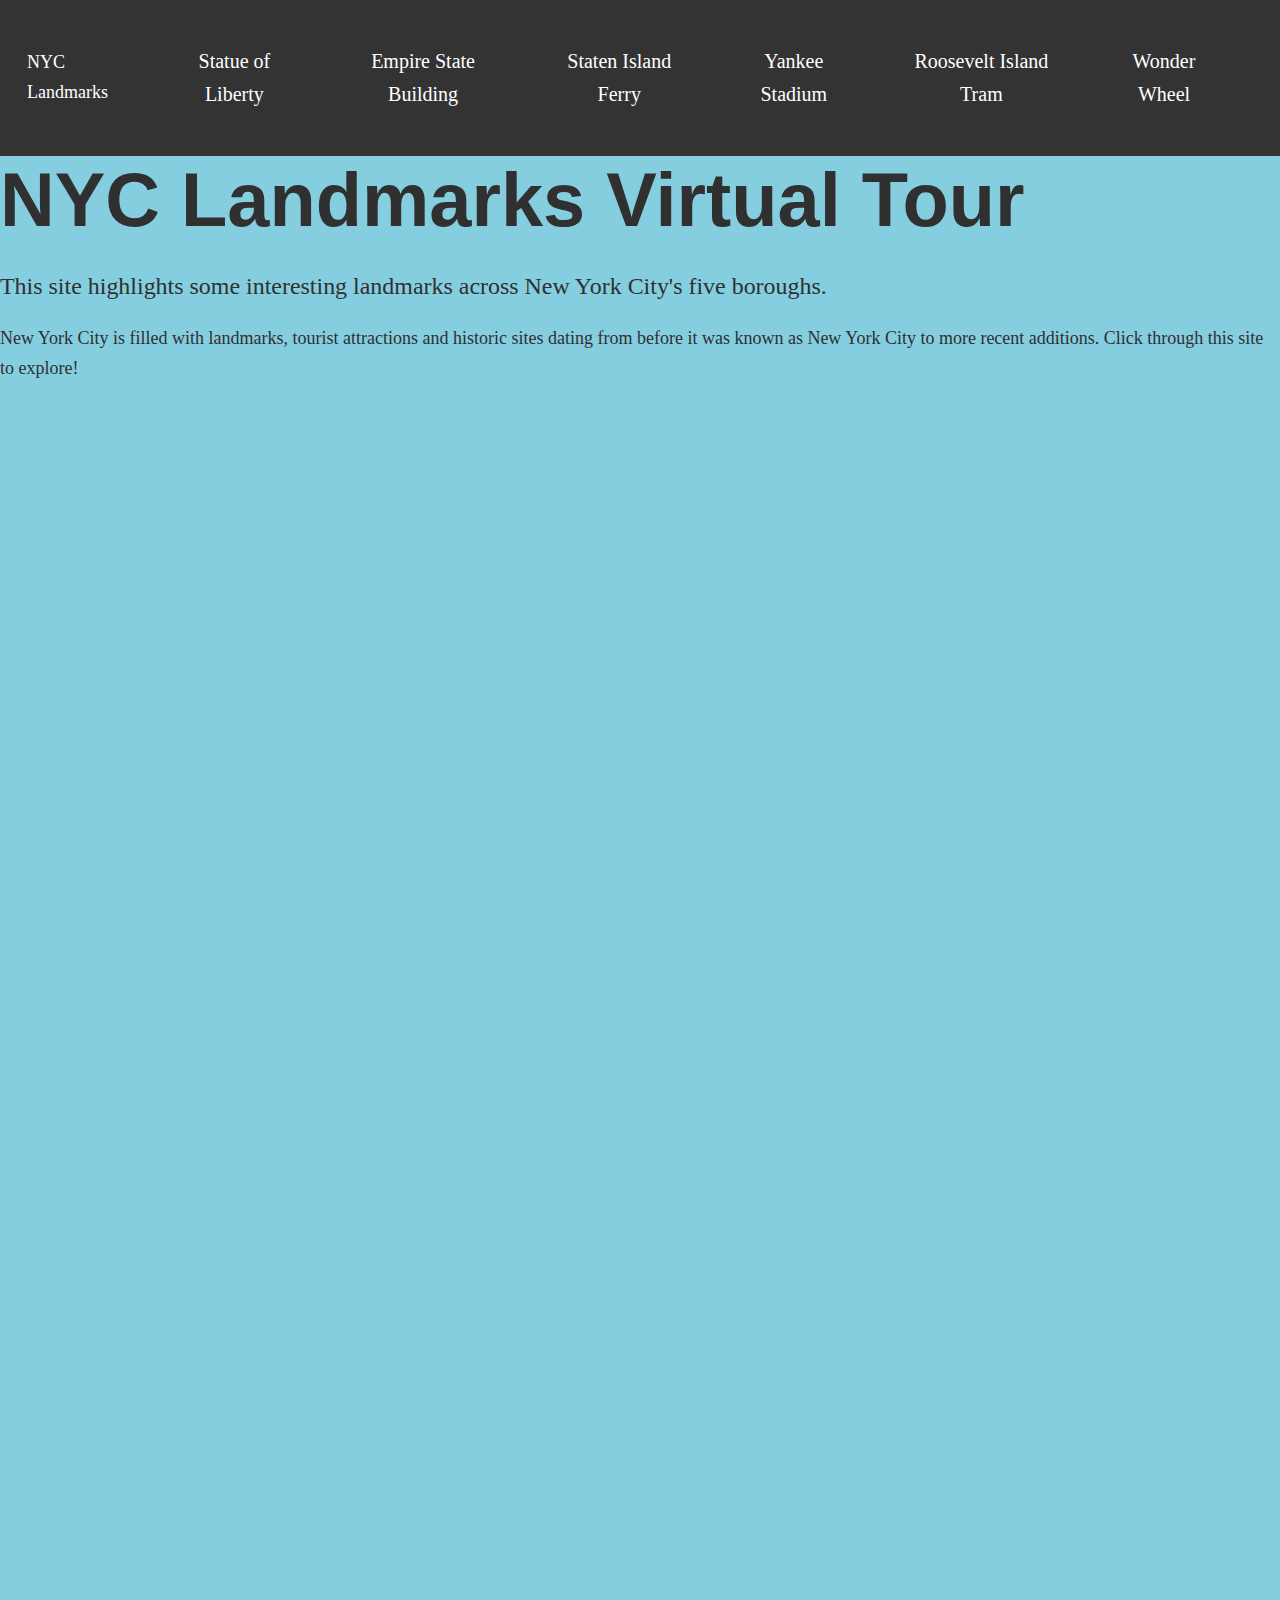
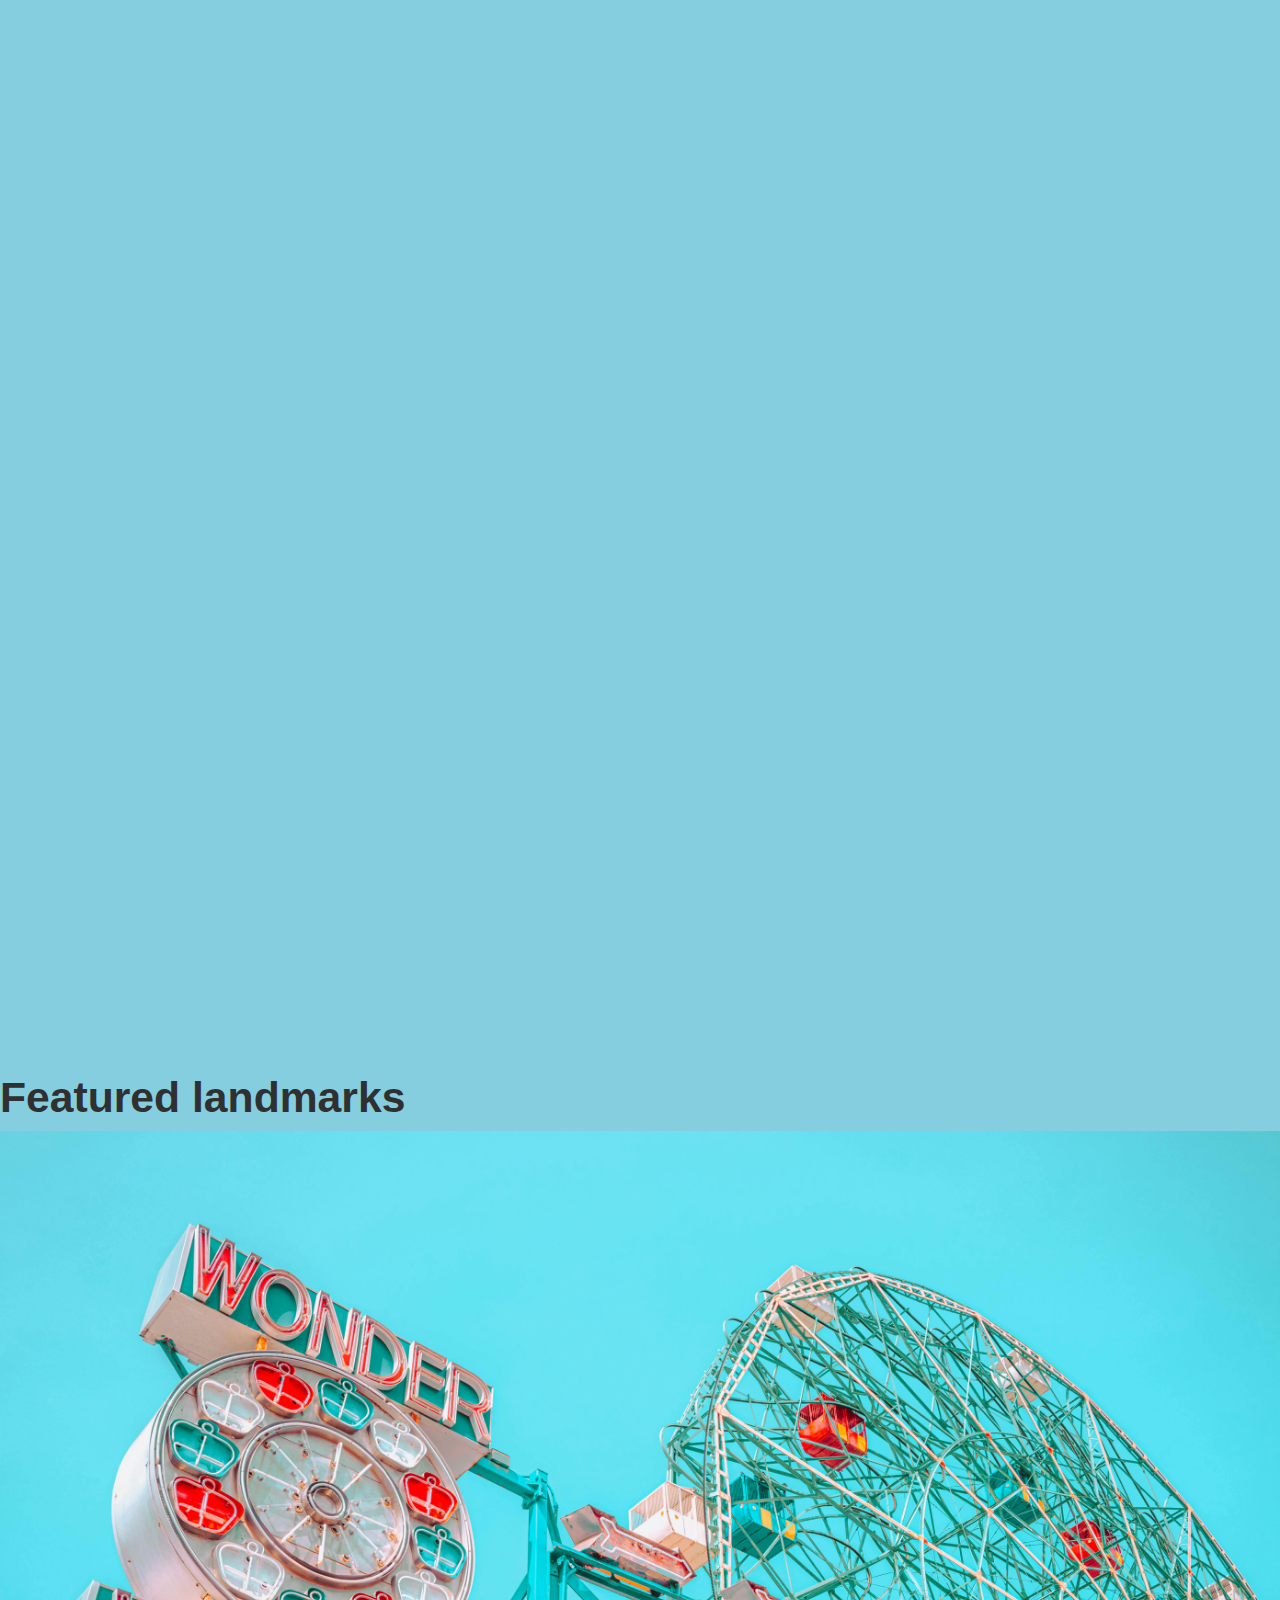
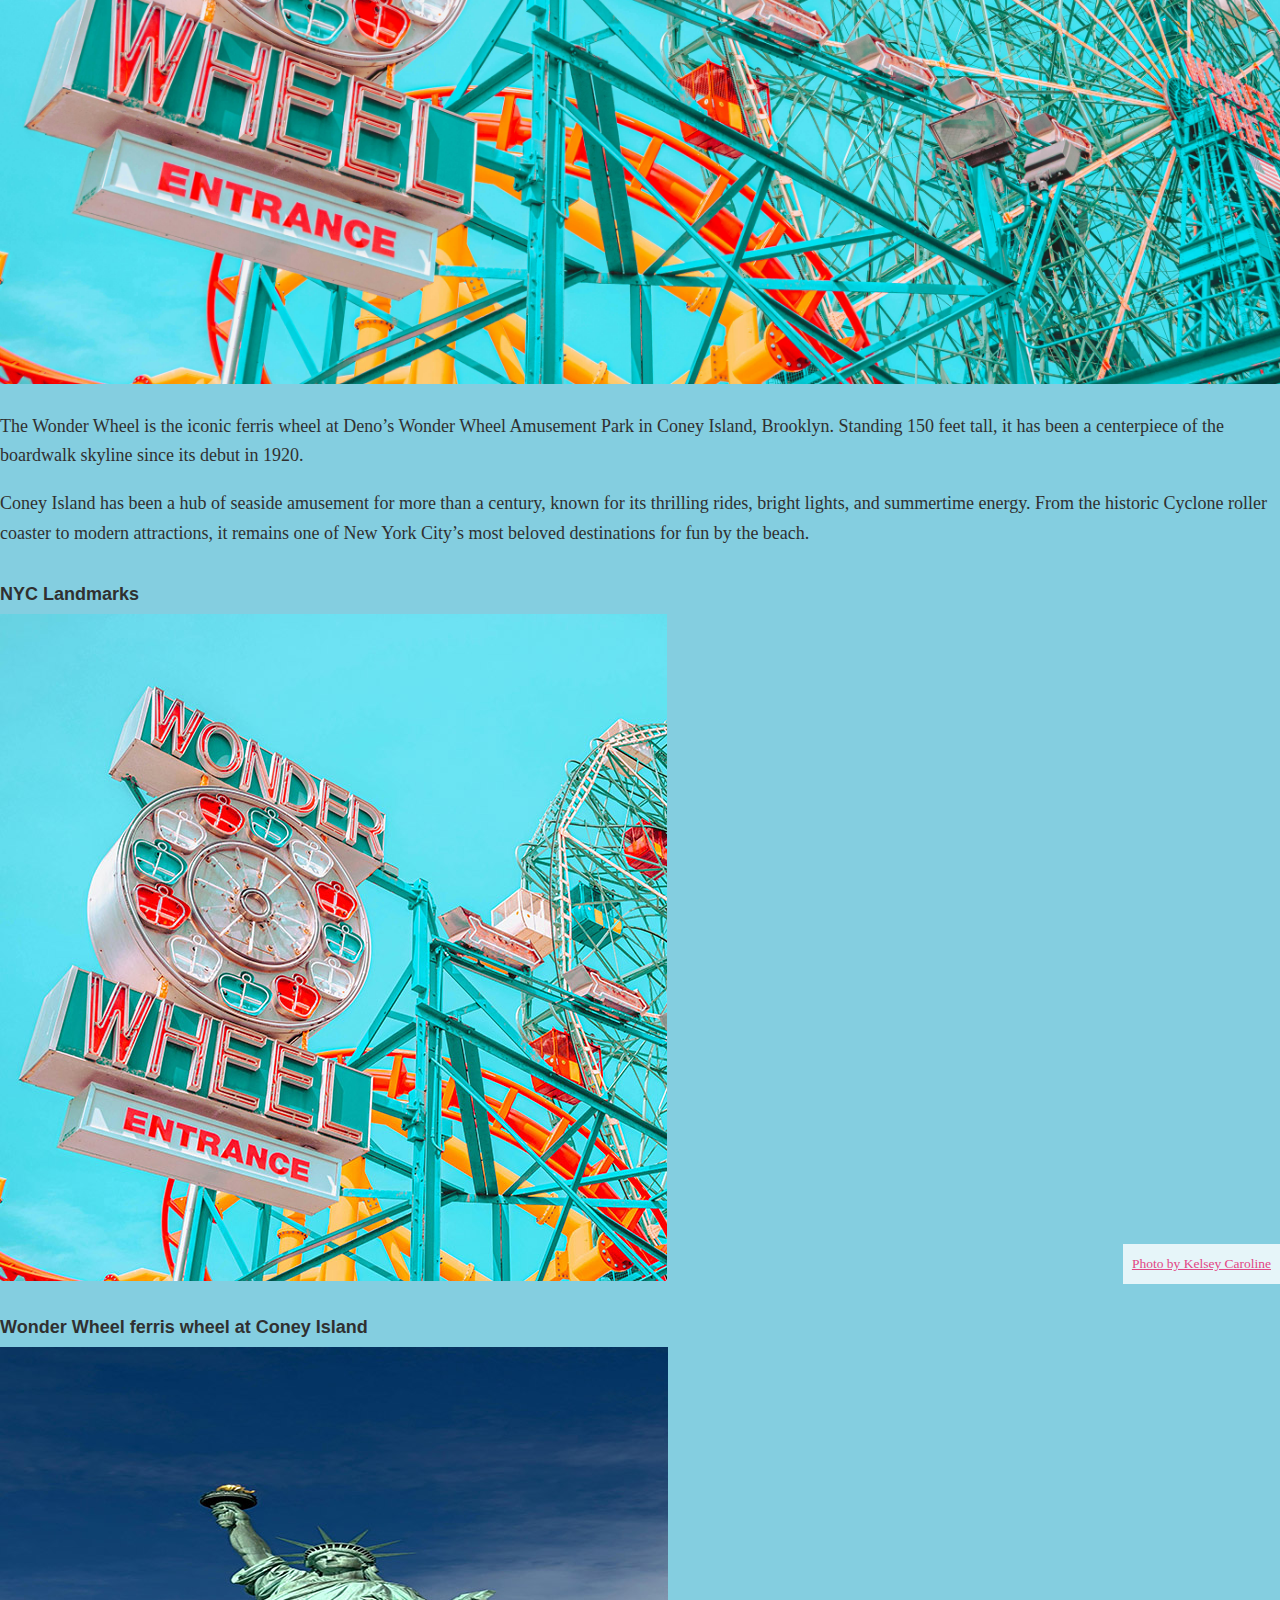
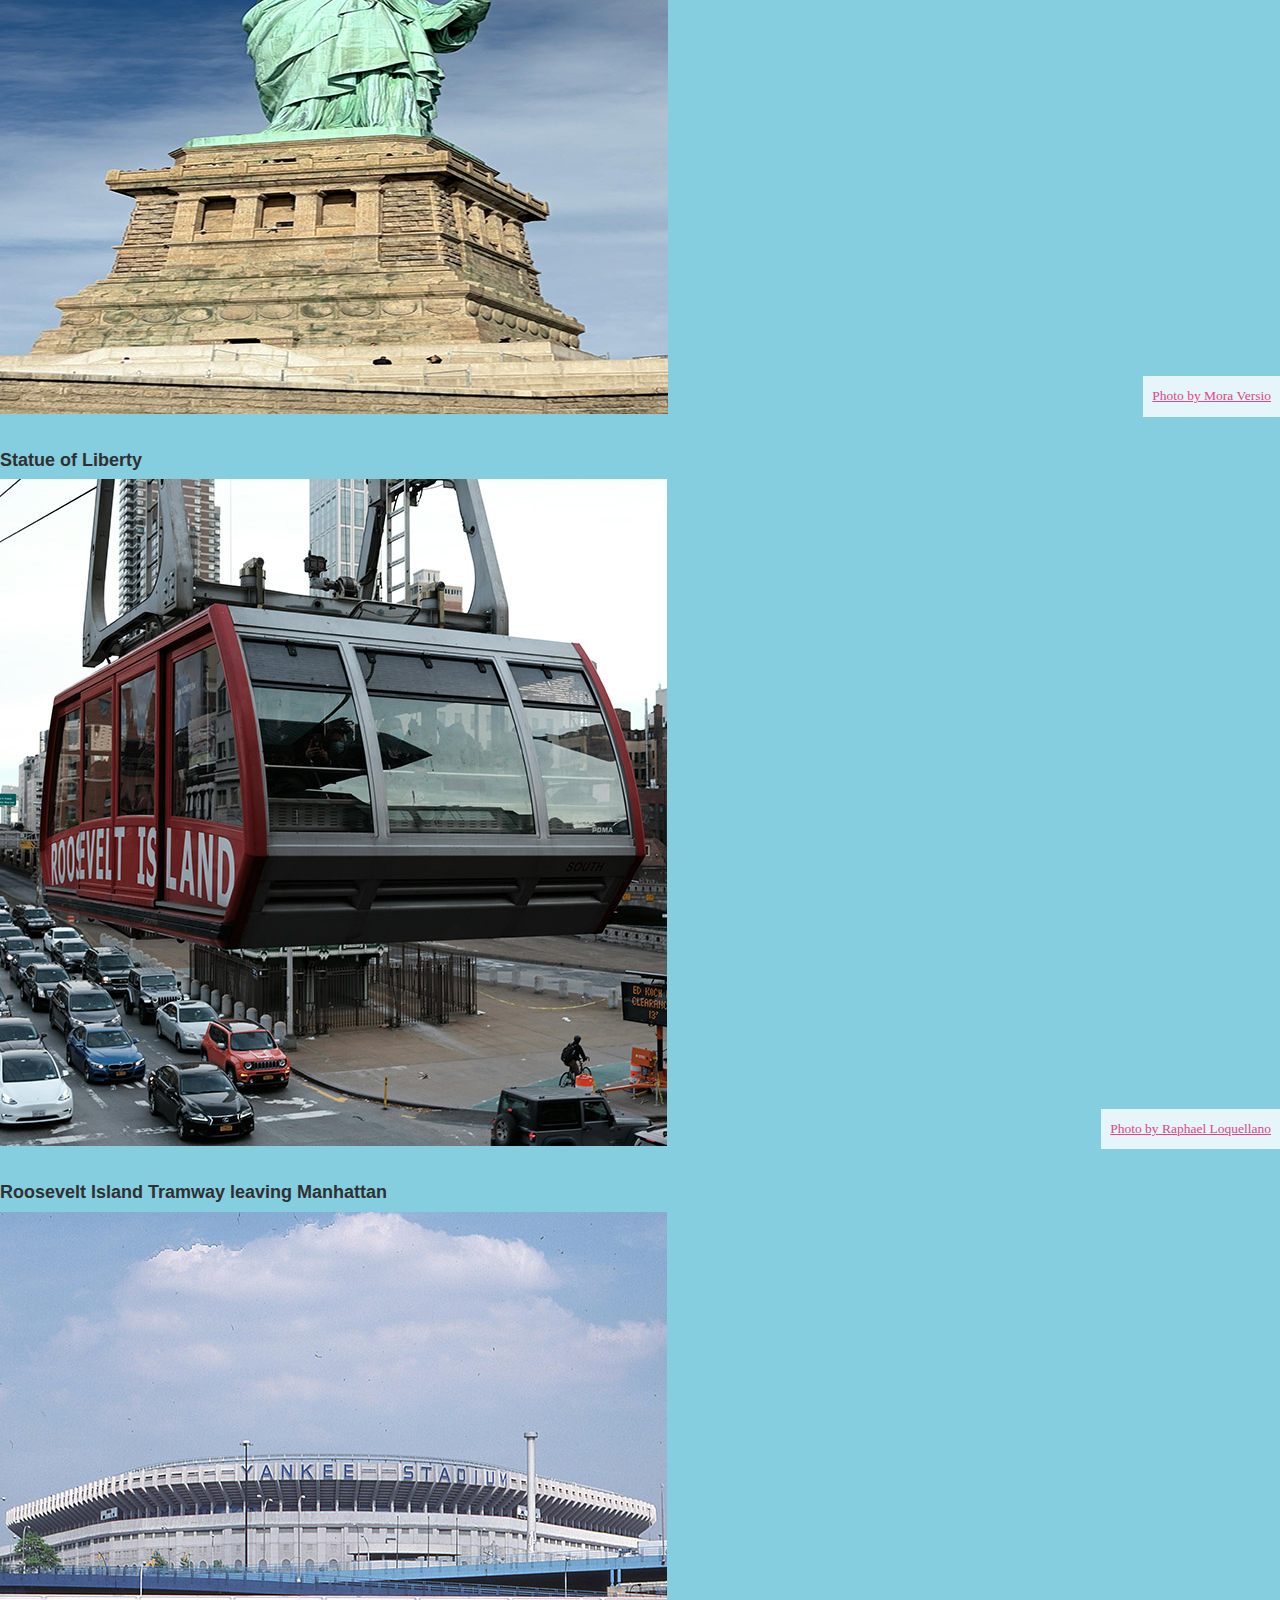
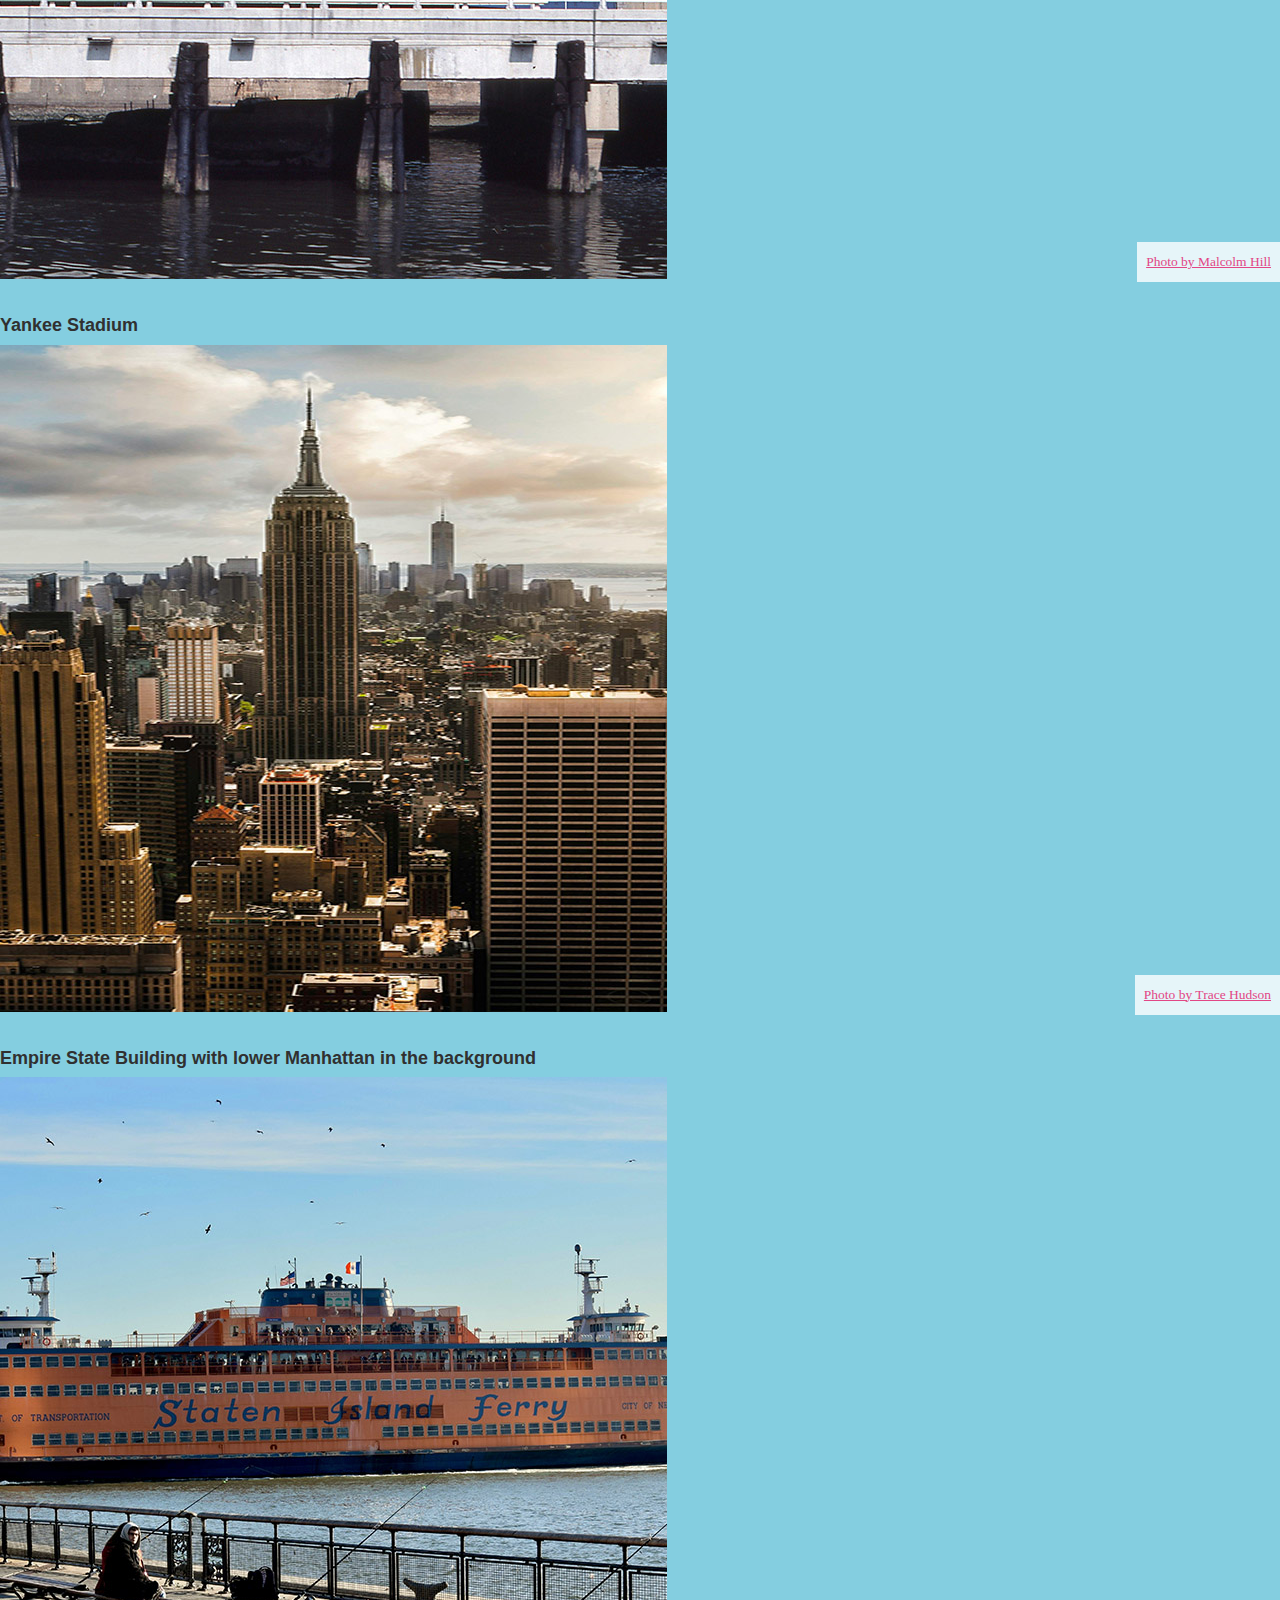
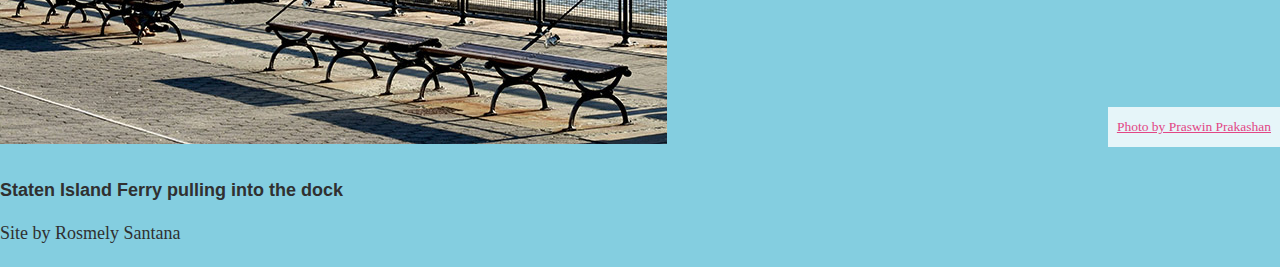
<file: Project2/index.html>
<!DOCTYPE html>
<html lang="en">

<head>
    <meta charset="UTF-8">
    <meta name="viewport" content="width=device-width, initial-scale=1.0">
    <title>NYC Landmarks</title>
    <link rel="stylesheet" href="style.css">
</head>

<body>
   <header>
  <div class="topbar">
    <!-- usa este href según tu estructura -->
    <!-- mismo nivel: "index.html" ; carpeta superior: "../index.html" -->
    <a href="../index.html" class="logo">NYC Landmarks</a>

    <button type="button" class="menu-button" aria-controls="menu" aria-expanded="false">
      <span class="menu-button-text"></span>
    </button>
  </div>

  <nav aria-label="Primary">
    <ul id="menu" class="menu">
      <li><a href="landmark-liberty.html">Statue of Liberty</a></li>
      <li><a href="landmark-empire.html">Empire State Building</a></li>
      <li><a href="landmark-ferry.html">Staten Island Ferry</a></li>
      <li><a href="landmark-yankee.html">Yankee Stadium</a></li>
      <li><a href="landmark-tram.html">Roosevelt Island Tram</a></li>
      <li><a href="landmark-wonder.html">Wonder Wheel</a></li>
    </ul>
  </nav>
</header>

    <main>
        <h1>NYC Landmarks Virtual Tour</h1>
        <p class="intro">This site highlights some interesting landmarks across New York City's five boroughs.</p>
        <p>New York City is filled with landmarks, tourist attractions and historic sites dating from before it was
            known as New York City to more recent additions. Click through this site to explore!</p>

        <div class="videoWrapper ratio-16-9">
            <iframe width="560" height="315" src="https://www.youtube.com/embed/_xkg7pNSp9M?si=a0eDzxNdR_HCoJfU"
                title="YouTube video player" frameborder="0"
                allow="accelerometer; autoplay; clipboard-write; encrypted-media; gyroscope; picture-in-picture; web-share"
                referrerpolicy="strict-origin-when-cross-origin" allowfullscreen></iframe>
        </div>
        <div class="videoWrapper ratio-16-9">
            <iframe width="560" height="315" src="https://www.youtube.com/embed/8jrtg1jNnNs?si=gC_jjZwBxa9FjakA"
                title="YouTube video player" frameborder="0"
                allow="accelerometer; autoplay; clipboard-write; encrypted-media; gyroscope; picture-in-picture; web-share"
                referrerpolicy="strict-origin-when-cross-origin" allowfullscreen></iframe>
        </div>
        <div class="videoWrapper ratio-16-9">
            <iframe width="560" height="315" src="https://www.youtube.com/embed/15aY-JcGB-c?si=PXc2yE469HdbunCN"
                title="YouTube video player" frameborder="0"
                allow="accelerometer; autoplay; clipboard-write; encrypted-media; gyroscope; picture-in-picture; web-share"
                referrerpolicy="strict-origin-when-cross-origin" allowfullscreen></iframe>
        </div>
        <h2>Featured landmarks</h2>
        <!-- Featured image using <picture> -->
        <picture>
            <!-- Large screens (desktop/tablet) -->
            <source media="(min-width:645px)" srcset="images\pexels-kelsey-caroline-774981359-19122990.jpg">

            <!-- Small screens (mobile) -->
            <source media="(max-width:644px)" srcset="images\square\pexels-kelsey-caroline-774981359-19122990_sq_square.jpg">

            <!-- Fallback image -->
            <img src="images\pexels-kelsey-caroline-774981359-19122990.jpg" alt="Wonder Wheel ferris wheel at Coney Island">
        </picture>

        <p>The Wonder Wheel is the iconic ferris wheel at Deno’s Wonder Wheel Amusement Park in Coney Island, Brooklyn.
            Standing 150 feet tall, it has been a centerpiece of the boardwalk skyline since its debut in 1920.</p>
        <p>Coney Island has been a hub of seaside amusement for more than a century, known for its thrilling rides,
            bright lights, and summertime energy. From the historic Cyclone roller coaster to modern attractions, it
            remains one of New York City’s most beloved destinations for fun by the beach.</p>
        <h3>NYC Landmarks</h3>
        <div class="landmarks">
            <figure>
                <img src="images/square/pexels-kelsey-caroline-774981359-19122990_sq_square.jpg"
                    alt="Wonder Wheel ferris wheel at Coney Island">
                <figcaption class="text-caption">
                    <a href="https://www.pexels.com/photo/ferris-wheel-in-amusement-park-19122990/">Photo by
                        Kelsey
                        Caroline</a>
                </figcaption>
            </figure>
            <h3 class="title">Wonder Wheel ferris wheel at Coney Island</h3>
        </div>

        <div class="landmarks">
            <figure>
                <img src="images/square/pexels-mora-versio-2150673251-34091093_sq_square.jpg" alt="Statue of liberty">
                <figcaption class="text-caption">
                    <a href="https://www.pexels.com/photo/statue-of-liberty-in-new-york-city-usa-34091093/">Photo by
                        Mora Versio</a>
                </figcaption>
            </figure>
            <h3>Statue of Liberty</h3>
        </div>
        <div class="landmarks">
            <figure>
                <img src="images/square/pexels-loquellano-12404963_sq_square.jpg"
                    alt="Roosevelt Island Tramway leaving Manhattan">
                <figcaption class="text-caption">
                    <a href="https://www.pexels.com/photo/cable-car-above-city-street-12404963/">Photo by
                        Raphael Loquellano</a>
                </figcaption>
            </figure>
            <h3>Roosevelt Island Tramway leaving Manhattan</h3>
        </div>
        <div class="landmarks">
            <figure>
                <img src="images/square/pexels-malcolmhill-12360516_sq_square.jpg" alt="Yankee Stadium">
                <figcaption class="text-caption">
                    <a href="https://www.pexels.com/photo/yankee-stadium-under-the-blue-sky-12360516/">Photo by
                        Malcolm Hill</a>
                </figcaption>
            </figure>
            <h3>Yankee Stadium</h3>
        </div>
        <div class="landmarks">
            <figure>
                <img src="images/square/pexels-tracehudson-2424391_sq_square.jpg"
                    alt="Empire State Building with lower Manhattan in the background">
                <figcaption class="text-caption">
                    <a href="https://www.pexels.com/photo/empire-state-building-2424391/">Photo by Trace
                        Hudson</a>
                </figcaption>
            </figure>
            <h3>Empire State Building with lower Manhattan in the background</h3>
        </div>
        <div class="landmarks">
            <figure>
                <img src="images/square/praswin-prakashan-YOCN1a1m_dg-unsplash_sq_square.jpg"
                    alt="Staten Island Ferry pulling into the dock">
                <figcaption class="text-caption">
                    <a href="https://unsplash.com/photos/a-large-ferry-boat-in-a-body-of-water-YOCN1a1m_dg">Photo by
                        Praswin Prakashan</a>
                </figcaption>
            </figure>
            <h3>Staten Island Ferry pulling into the dock</h3>
        </div>
    </main>

    <footer>
        <p>Site by Rosmely Santana</p>
    </footer>
</body>

</html>
</file>
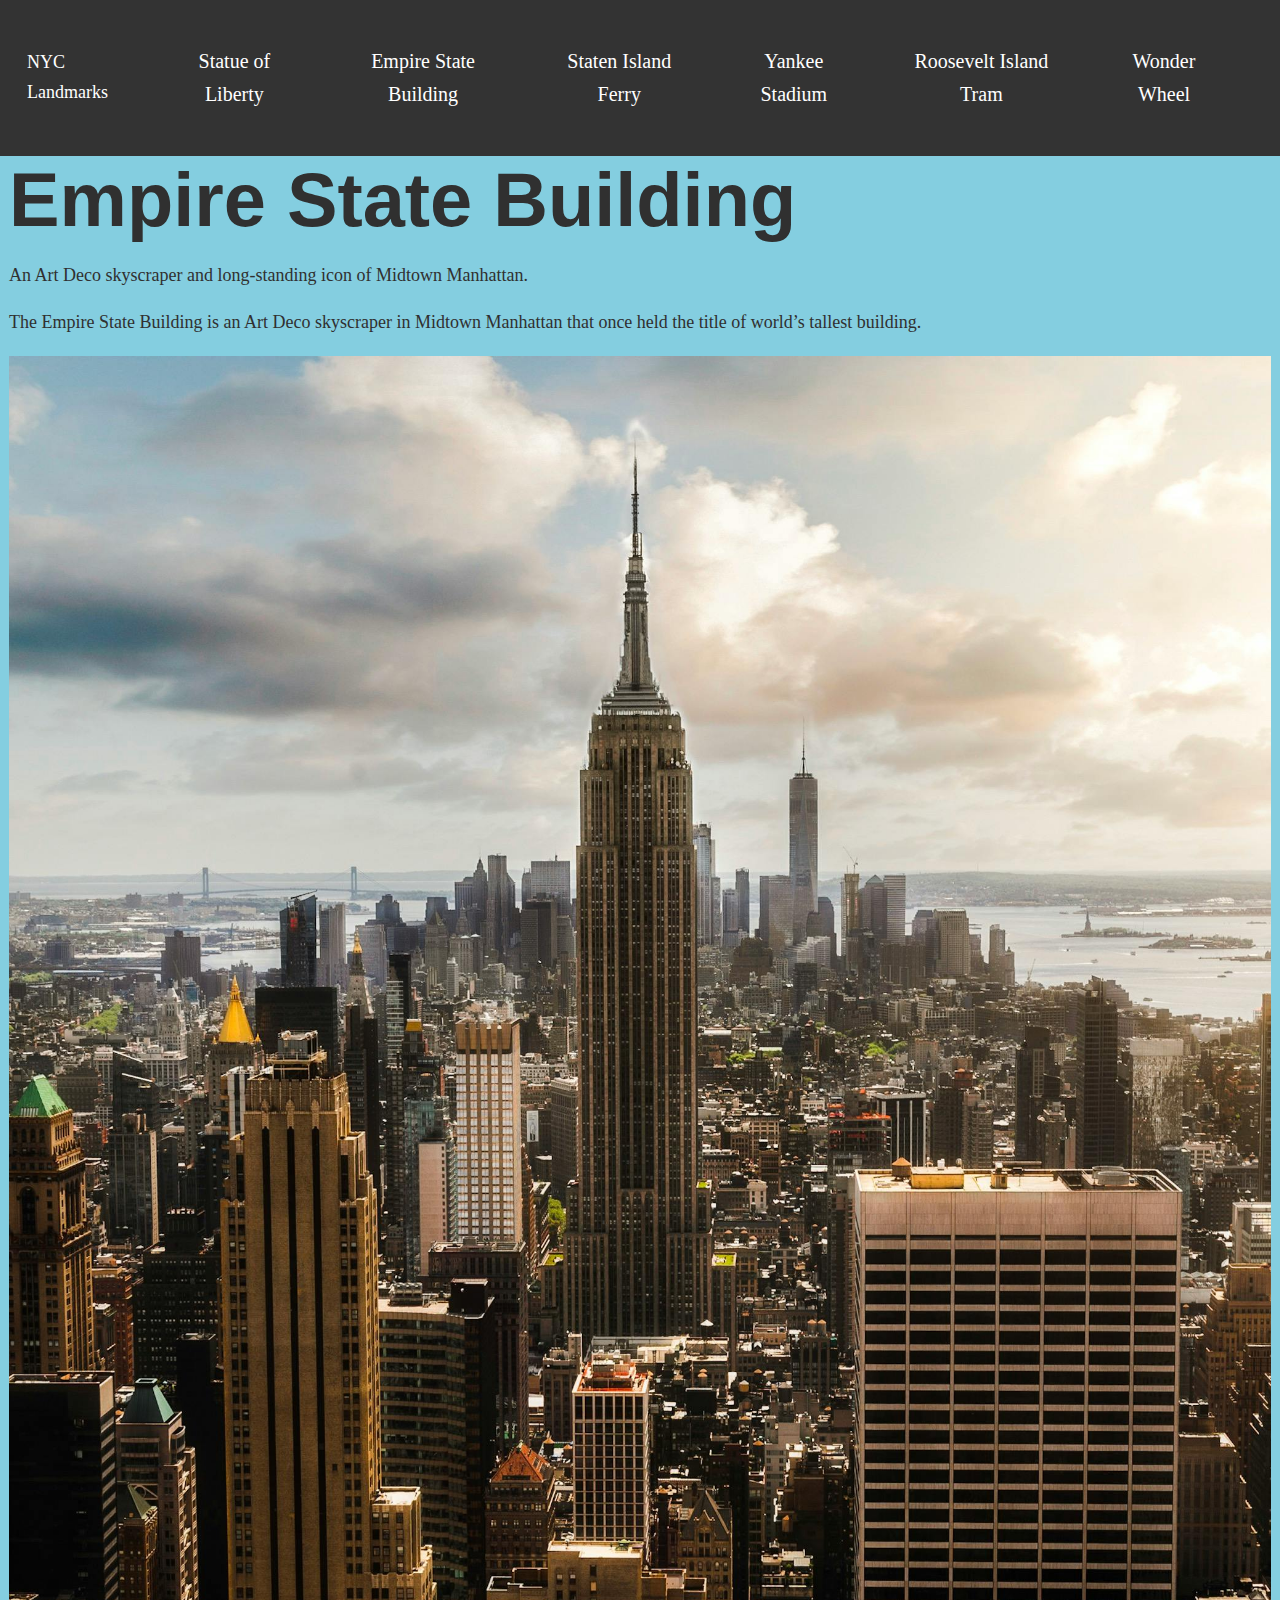
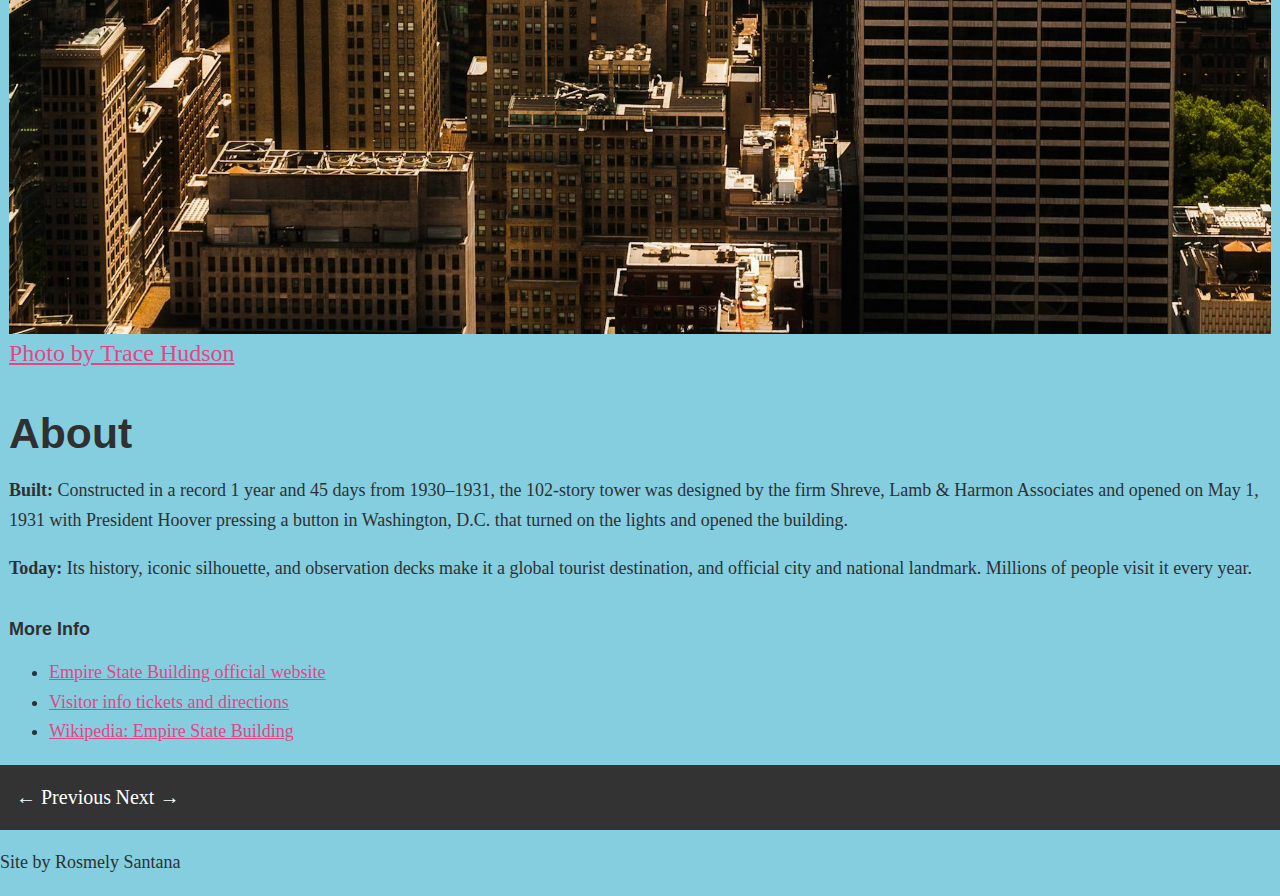
<file: Project2/landmark-empire.html>
<!DOCTYPE html>
<html lang="en">

<head>
    <meta charset="UTF-8">
    <meta name="viewport" content="width=device-width, initial-scale=1.0">
    <title>Empire State Building</title>
    <link rel="stylesheet" href="style.css">
</head>

<body class="landmark-page" id="empire">
    <header>
  <div class="topbar">
    <!-- usa este href según tu estructura -->
    <!-- mismo nivel: "index.html" ; carpeta superior: "../index.html" -->
    <a href="../index.html" class="logo">NYC Landmarks</a>

    <button type="button" class="menu-button" aria-controls="menu" aria-expanded="false">
      <span class="menu-button-text"></span>
    </button>
  </div>

  <nav aria-label="Primary">
    <ul id="menu" class="menu">
      <li><a href="landmark-liberty.html">Statue of Liberty</a></li>
      <li><a href="landmark-empire.html">Empire State Building</a></li>
      <li><a href="landmark-ferry.html">Staten Island Ferry</a></li>
      <li><a href="landmark-yankee.html">Yankee Stadium</a></li>
      <li><a href="landmark-tram.html">Roosevelt Island Tram</a></li>
      <li><a href="landmark-wonder.html">Wonder Wheel</a></li>
    </ul>
  </nav>
</header>

    <main>

        <section class="intro">
            <h1>Empire State Building</h1>
            <p class="tagline">An Art Deco skyscraper and long-standing icon of Midtown Manhattan.</p>
            <p>The Empire State Building is an Art Deco skyscraper in Midtown Manhattan that once held the title of
                world’s tallest building.</p>
            <figure class="hero">
                <img src="images/pexels-tracehudson-2424391.jpg"
                    alt="Empire State Building with lower Manhattan in the background">
                <figcaption><a href="https://www.pexels.com/photo/empire-state-building-2424391/">Photo by Trace
                        Hudson</a></figcaption>
            </figure>
        </section>

        <section class="about">
            <h2>About</h2>
            <p><strong>Built:</strong> Constructed in a record 1 year and 45 days from 1930–1931, the 102-story tower
                was
                designed by the firm Shreve, Lamb &amp; Harmon Associates and opened on May 1, 1931 with President
                Hoover
                pressing a button in Washington, D.C. that turned on the lights and opened the building.</p>

            <p><strong>Today:</strong> Its history, iconic silhouette, and observation decks make it a global tourist
                destination, and official city and national landmark. Millions of people visit it every year.</p>

            <h3>More Info</h3>
            <ul>
                <li><a href="https://www.esbnyc.com/about/history" target="_blank" rel="noopener">Empire State Building
                        official website</a></li>
                <li><a href="https://www.esbnyc.com/visit" target="_blank" rel="noopener">Visitor info tickets and
                        directions</a></li>
                <li><a href="https://en.wikipedia.org/wiki/Empire_State_Building" target="_blank"
                        rel="noopener">Wikipedia: Empire State Building</a></li>
            </ul>

        </section>
        <nav id="pagination">
            <a class="btn" rel="prev" href="landmark-liberty.html">← Previous</a>
            <a class="btn" rel="next" href="landmark-ferry.html">Next →</a>
        </nav>
    </main>

    <footer>
        <p>Site by Rosmely Santana</p>
    </footer>
</body>

</html>
</file>
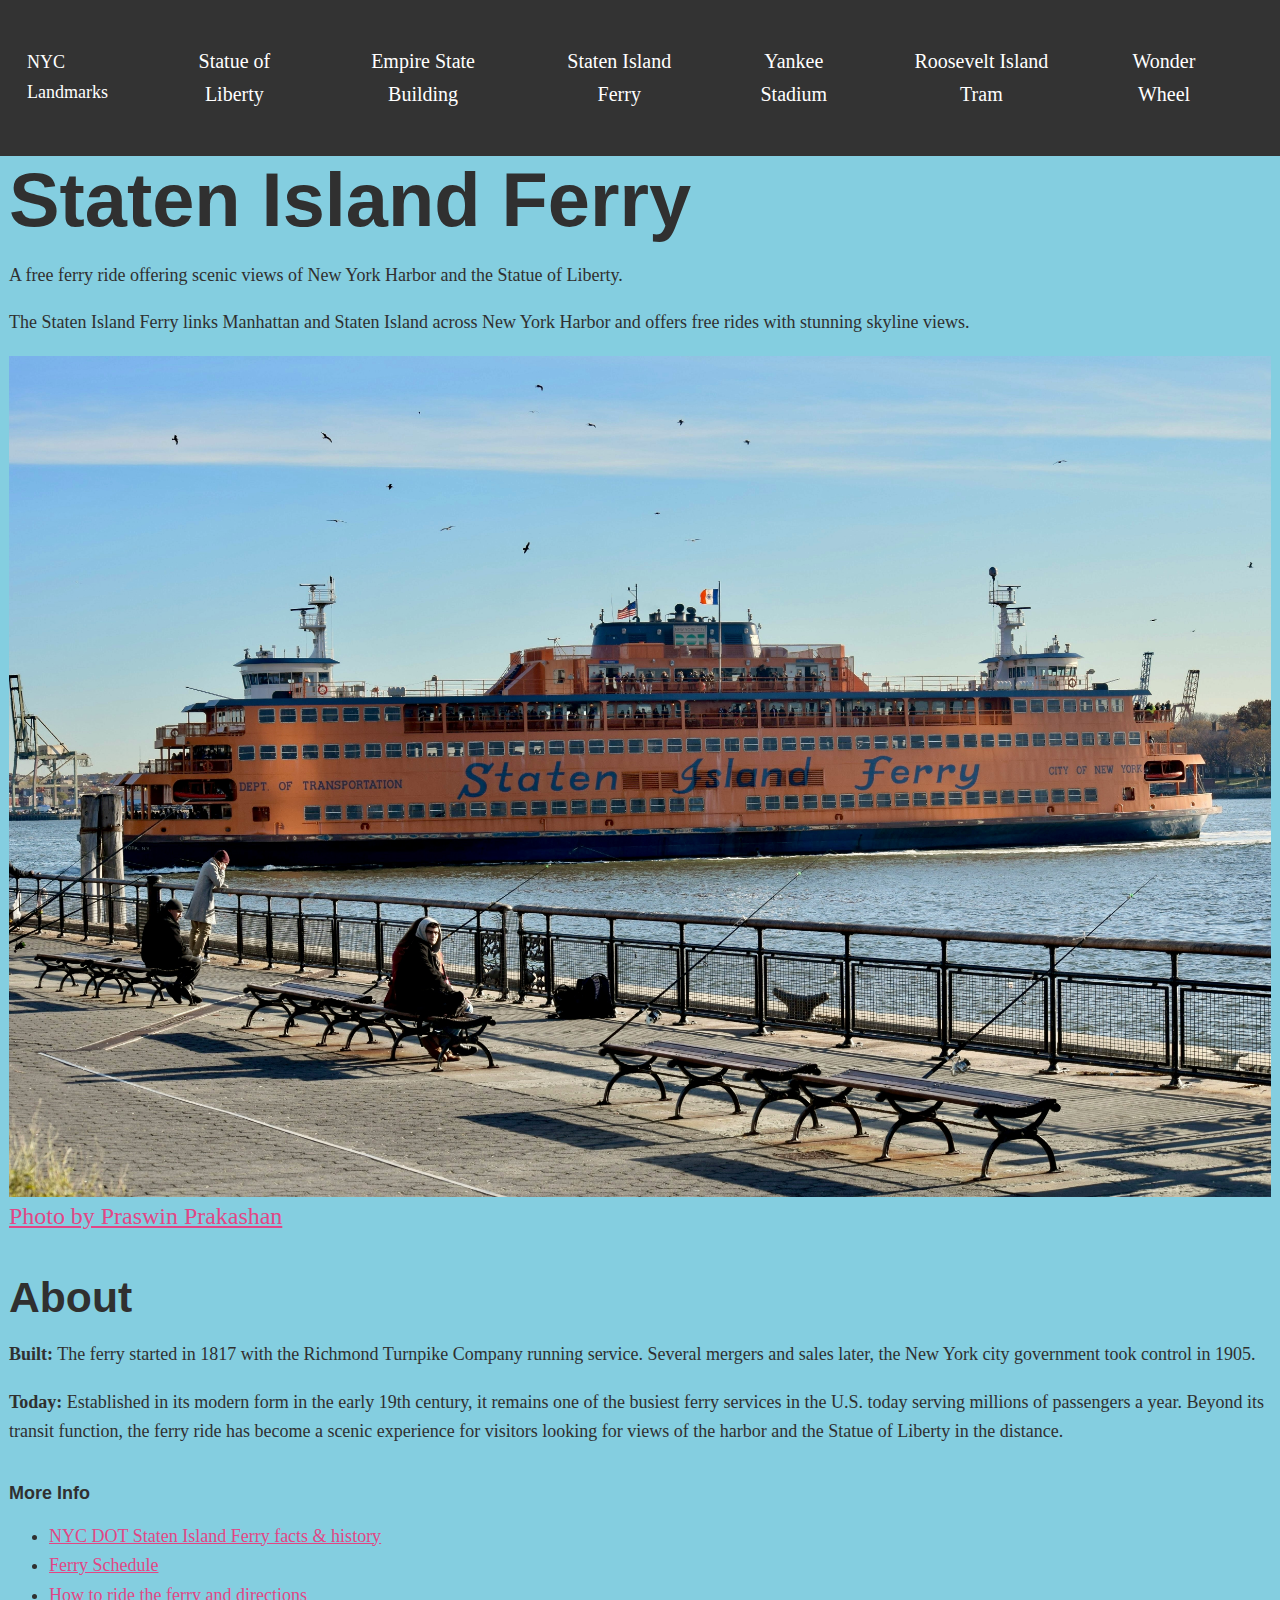
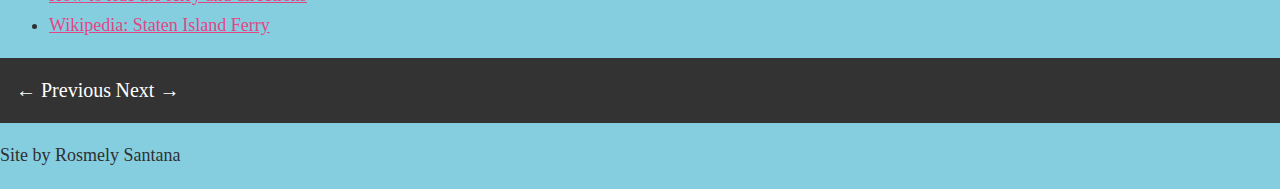
<file: Project2/landmark-ferry.html>
<!DOCTYPE html>
<html lang="en">

<head>
    <meta charset="UTF-8">
    <meta name="viewport" content="width=device-width, initial-scale=1.0">
    <title>Staten Island Ferry</title>
    <link rel="stylesheet" href="style.css">
</head>

<body class="landmark-page" id="ferry">
    <header>
  <div class="topbar">
    <!-- usa este href según tu estructura -->
    <!-- mismo nivel: "index.html" ; carpeta superior: "../index.html" -->
    <a href="../index.html" class="logo">NYC Landmarks</a>

    <button type="button" class="menu-button" aria-controls="menu" aria-expanded="false">
      <span class="menu-button-text"></span>
    </button>
  </div>

  <nav aria-label="Primary">
    <ul id="menu" class="menu">
      <li><a href="landmark-liberty.html">Statue of Liberty</a></li>
      <li><a href="landmark-empire.html">Empire State Building</a></li>
      <li><a href="landmark-ferry.html">Staten Island Ferry</a></li>
      <li><a href="landmark-yankee.html">Yankee Stadium</a></li>
      <li><a href="landmark-tram.html">Roosevelt Island Tram</a></li>
      <li><a href="landmark-wonder.html">Wonder Wheel</a></li>
    </ul>
  </nav>
</header>

    <main>

        <section class="intro">
            <h1>Staten Island Ferry</h1>
            <p class="tagline">A free ferry ride offering scenic views of New York Harbor and the Statue of Liberty.</p>
            <p>The Staten Island Ferry links Manhattan and Staten Island across New York Harbor and offers free rides
                with
                stunning skyline views.</p>
            <figure class="hero">
                <img src="images/praswin-prakashan-YOCN1a1m_dg-unsplash.jpg"
                    alt="Staten Island Ferry pulling into the dock">
                <figcaption><a
                        href="https://unsplash.com/photos/a-large-ferry-boat-in-a-body-of-water-YOCN1a1m_dg">Photo by
                        Praswin Prakashan</a></figcaption>
            </figure>
        </section>

        <section class="about">
            <h2>About</h2>
            <p><strong>Built:</strong> The ferry started in 1817 with the Richmond Turnpike Company running service.
                Several
                mergers and sales later, the New York city government took control in 1905.</p>

            <p><strong>Today:</strong> Established in its modern form in the early 19th century, it remains one of the
                busiest ferry services in the U.S. today serving millions of passengers a year. Beyond its transit
                function, the ferry ride has become a scenic experience for visitors looking for views of the harbor and
                the Statue of Liberty in the distance.</p>

            <h3>More Info</h3>
            <ul>
                <li><a href="https://www.nyc.gov/html/dot/html/ferrybus/ferry-facts.shtml" target="_blank"
                        rel="noopener">NYC DOT Staten Island Ferry facts &amp; history</a></li>
                <li><a href="https://www.nyc.gov/html/dot/html/ferrybus/siferryschedule.shtml" target="_blank"
                        rel="noopener">Ferry Schedule</a></li>
                <li><a href="https://siferry.com/getting-there/" target="_blank" rel="noopener">How to ride the ferry
                        and directions</a></li>
                <li><a href="https://en.wikipedia.org/wiki/Staten_Island_Ferry" target="_blank"
                        rel="noopener">Wikipedia:
                        Staten Island Ferry</a></li>
            </ul>

        </section>
        <nav id="pagination">
            <a class="btn" rel="prev" href="landmark-empire.html">← Previous</a>
            <a class="btn" rel="next" href="landmark-tram.html">Next →</a>
        </nav>
    </main>

    <footer>
        <p>Site by Rosmely Santana</p>
    </footer>
</body>

</html>
</file>
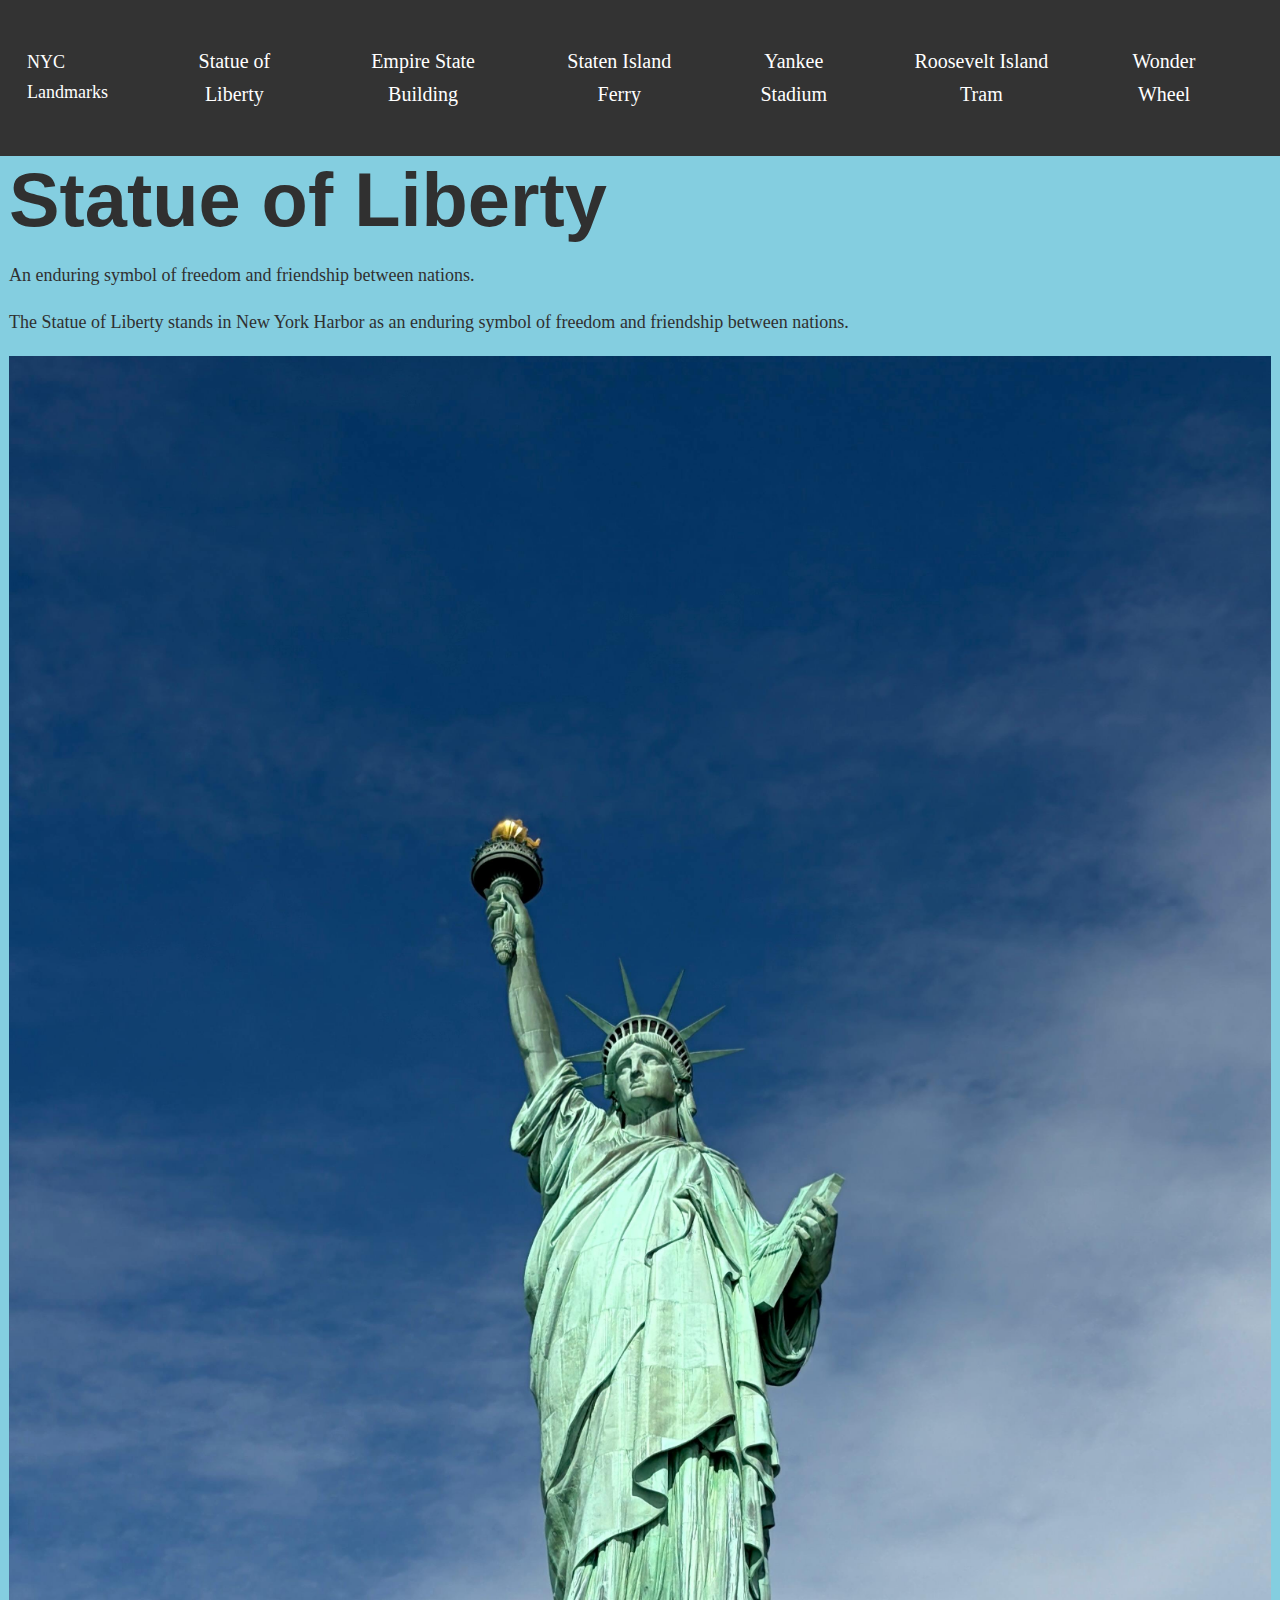
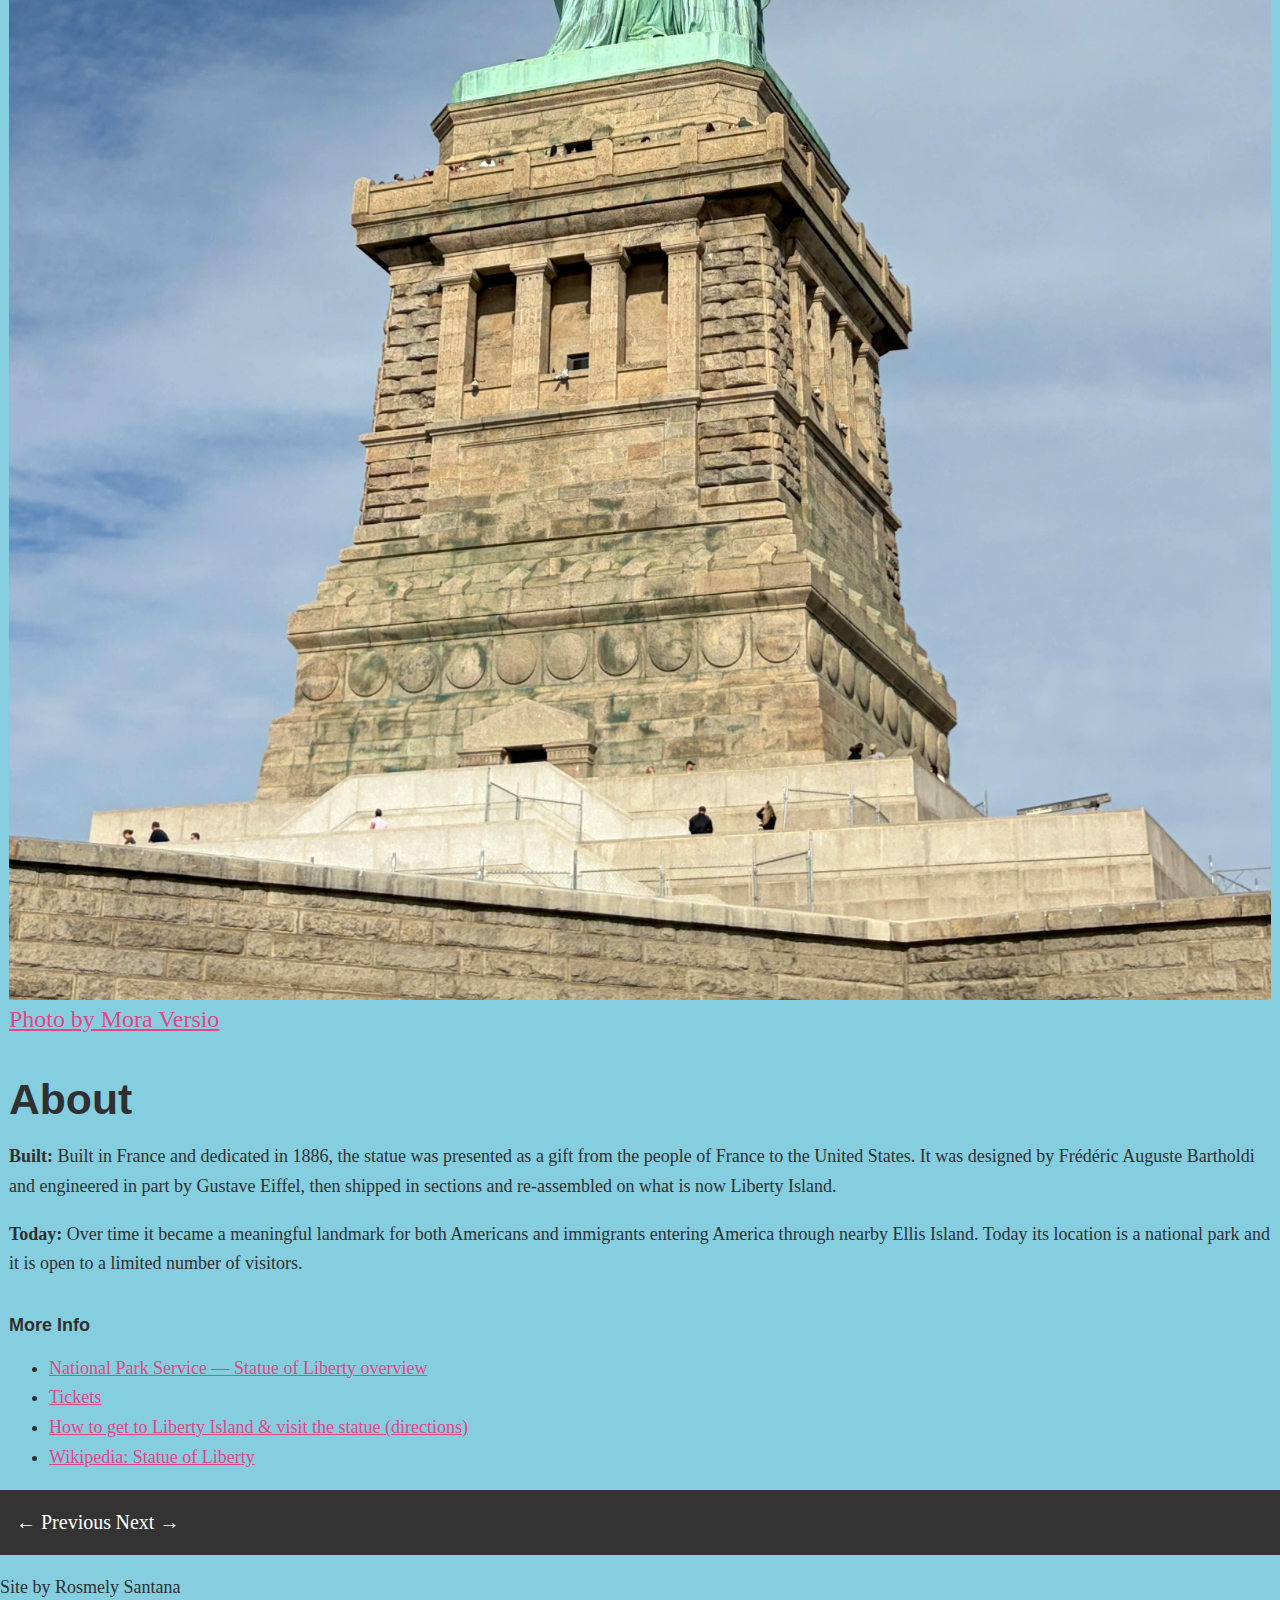
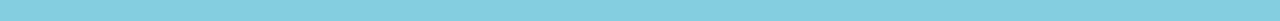
<file: Project2/landmark-liberty.html>
<!DOCTYPE html>
<html lang="en">

<head>
    <meta charset="UTF-8">
    <meta name="viewport" content="width=device-width, initial-scale=1.0">
    <title>Statue of Liberty</title>
    <link rel="stylesheet" href="style.css">
</head>

<body class="landmark-page" id="liberty">
   <header>
  <div class="topbar">
    <!-- usa este href según tu estructura -->
    <!-- mismo nivel: "index.html" ; carpeta superior: "../index.html" -->
    <a href="../index.html" class="logo">NYC Landmarks</a>

    <button type="button" class="menu-button" aria-controls="menu" aria-expanded="false">
      <span class="menu-button-text"></span>
    </button>
  </div>

  <nav aria-label="Primary">
    <ul id="menu" class="menu">
      <li><a href="landmark-liberty.html">Statue of Liberty</a></li>
      <li><a href="landmark-empire.html">Empire State Building</a></li>
      <li><a href="landmark-ferry.html">Staten Island Ferry</a></li>
      <li><a href="landmark-yankee.html">Yankee Stadium</a></li>
      <li><a href="landmark-tram.html">Roosevelt Island Tram</a></li>
      <li><a href="landmark-wonder.html">Wonder Wheel</a></li>
    </ul>
  </nav>
</header>

    <main>

        <section class="intro">
            <h1>Statue of Liberty</h1>
            <p class="tagline">An enduring symbol of freedom and friendship between nations.</p>
            <p>The Statue of Liberty stands in New York Harbor as an enduring symbol of freedom and friendship
                between nations.</p>
            <figure class="hero">
                <img src="images/pexels-mora-versio-2150673251-34091093.jpg" alt="Statue of Liberty">
                <figcaption><a
                        href="https://www.pexels.com/photo/statue-of-liberty-in-new-york-city-usa-34091093/">Photo
                        by Mora Versio</a></figcaption>
            </figure>
        </section>

        <section class="about">
            <h2>About</h2>
            <p><strong>Built:</strong> Built in France and dedicated in 1886, the statue was presented as a gift from
                the
                people of France to the United States. It was designed by Frédéric Auguste Bartholdi and engineered in
                part by Gustave Eiffel, then shipped in sections and re-assembled on what is now Liberty Island.</p>

            <p><strong>Today:</strong> Over time it became a meaningful landmark for both Americans and immigrants
                entering
                America through nearby Ellis Island. Today its location is a national park and it is open to a limited
                number of visitors.</p>

            <h3>More Info</h3>
            <ul>
                <li><a href="https://www.nps.gov/stli/" target="_blank" rel="noopener">National Park Service — Statue of
                        Liberty overview</a></li>
                <li><a href="https://www.cityexperiences.com/new-york/city-cruises/statue/" target="_blank"
                        rel="noopener">Tickets</a>
                </li>
                <li><a href="https://www.nps.gov/stli/planyourvisit/directions.htm" target="_blank" rel="noopener">How
                        to get
                        to Liberty Island &amp; visit the statue (directions)</a></li>
                <li><a href="https://en.wikipedia.org/wiki/Statue_of_Liberty" target="_blank" rel="noopener">Wikipedia:
                        Statue of Liberty</a></li>
            </ul>
        </section>
        <nav id="pagination">
            <a class="btn" rel="prev" href="landmark-wonder.html">← Previous</a>
            <a class="btn" rel="next" href="landmark-empire.html">Next →</a>
        </nav>
    </main>

    <footer>
        <p>Site by Rosmely Santana</p>
    </footer>
</body>

</html>
</file>
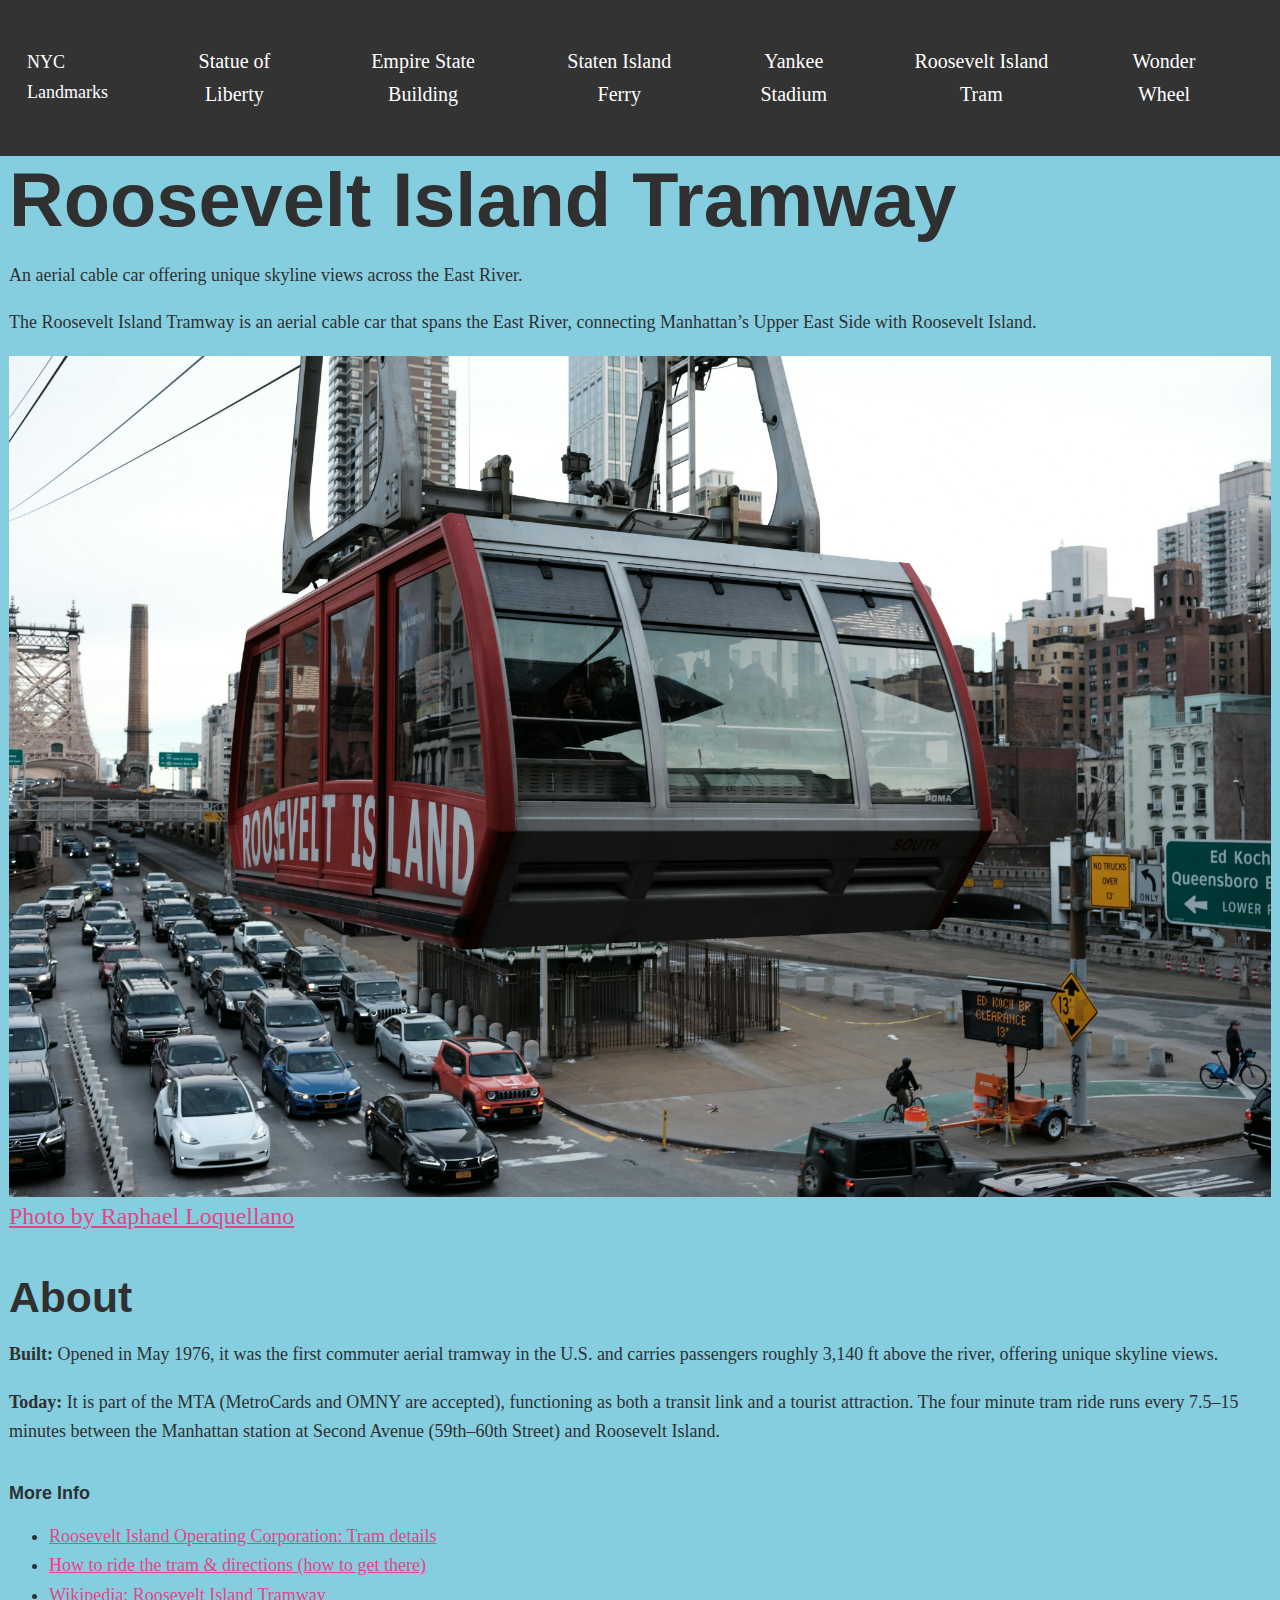
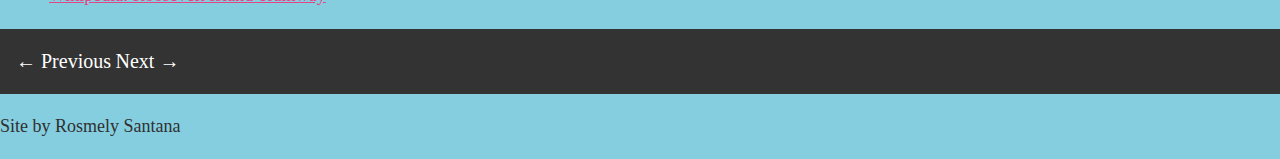
<file: Project2/landmark-tram.html>
<!DOCTYPE html>
<html lang="en">

<head>
    <meta charset="UTF-8">
    <meta name="viewport" content="width=device-width, initial-scale=1.0">
    <title>Roosevelt Island Tramway</title>
    <link rel="stylesheet" href="style.css">
</head>

<body class="landmark-page" id="tram">
   <header>
  <div class="topbar">
    <!-- usa este href según tu estructura -->
    <!-- mismo nivel: "index.html" ; carpeta superior: "../index.html" -->
    <a href="../index.html" class="logo">NYC Landmarks</a>

    <button type="button" class="menu-button" aria-controls="menu" aria-expanded="false">
      <span class="menu-button-text"></span>
    </button>
  </div>

  <nav aria-label="Primary">
    <ul id="menu" class="menu">
      <li><a href="landmark-liberty.html">Statue of Liberty</a></li>
      <li><a href="landmark-empire.html">Empire State Building</a></li>
      <li><a href="landmark-ferry.html">Staten Island Ferry</a></li>
      <li><a href="landmark-yankee.html">Yankee Stadium</a></li>
      <li><a href="landmark-tram.html">Roosevelt Island Tram</a></li>
      <li><a href="landmark-wonder.html">Wonder Wheel</a></li>
    </ul>
  </nav>
</header>

    <main>

        <section class="intro">
            <h1>Roosevelt Island Tramway</h1>
            <p class="tagline">An aerial cable car offering unique skyline views across the East River.</p>
            <p>The Roosevelt Island Tramway is an aerial cable car that spans the East River, connecting Manhattan’s
                Upper
                East Side with Roosevelt Island.</p>
            <figure class="hero">
                <img src="images/pexels-loquellano-12404963.jpg" alt="Roosevelt Island Tramway">
                <figcaption><a href="https://www.pexels.com/photo/cable-car-above-city-street-12404963/">Photo by
                        Raphael
                        Loquellano</a></figcaption>
            </figure>
        </section>

        <section class="about">
            <h2>About</h2>
            <p><strong>Built:</strong> Opened in May 1976, it was the first commuter aerial tramway in the U.S. and
                carries
                passengers roughly 3,140 ft above the river, offering unique skyline views.</p>

            <p><strong>Today:</strong> It is part of the MTA (MetroCards and OMNY are accepted), functioning as both a
                transit link and a tourist attraction. The four minute tram ride runs every 7.5–15 minutes between the
                Manhattan station at Second Avenue (59th–60th Street) and Roosevelt Island.</p>

            <h3>More Info</h3>
            <ul>
                <li><a href="https://rioc.ny.gov/302/Tram" target="_blank" rel="noopener">Roosevelt Island Operating
                        Corporation: Tram details</a></li>
                <li><a href="https://www.newyork.co.uk/roosevelt-tram-new-york/" target="_blank" rel="noopener">How to
                        ride the
                        tram &amp; directions (how to get there)</a></li>
                <li><a href="https://en.wikipedia.org/wiki/Roosevelt_Island_Tramway" target="_blank"
                        rel="noopener">Wikipedia:
                        Roosevelt Island Tramway</a></li>
            </ul>

        </section>
        <nav id="pagination">
            <a class="btn" rel="prev" href="landmark-ferry.html">← Previous</a>
            <a class="btn" rel="next" href="landmark-wonder.html">Next →</a>
        </nav>
    </main>

    <footer>
        <p>Site by Rosmely Santana</p>
    </footer>
</body>

</html>
</file>
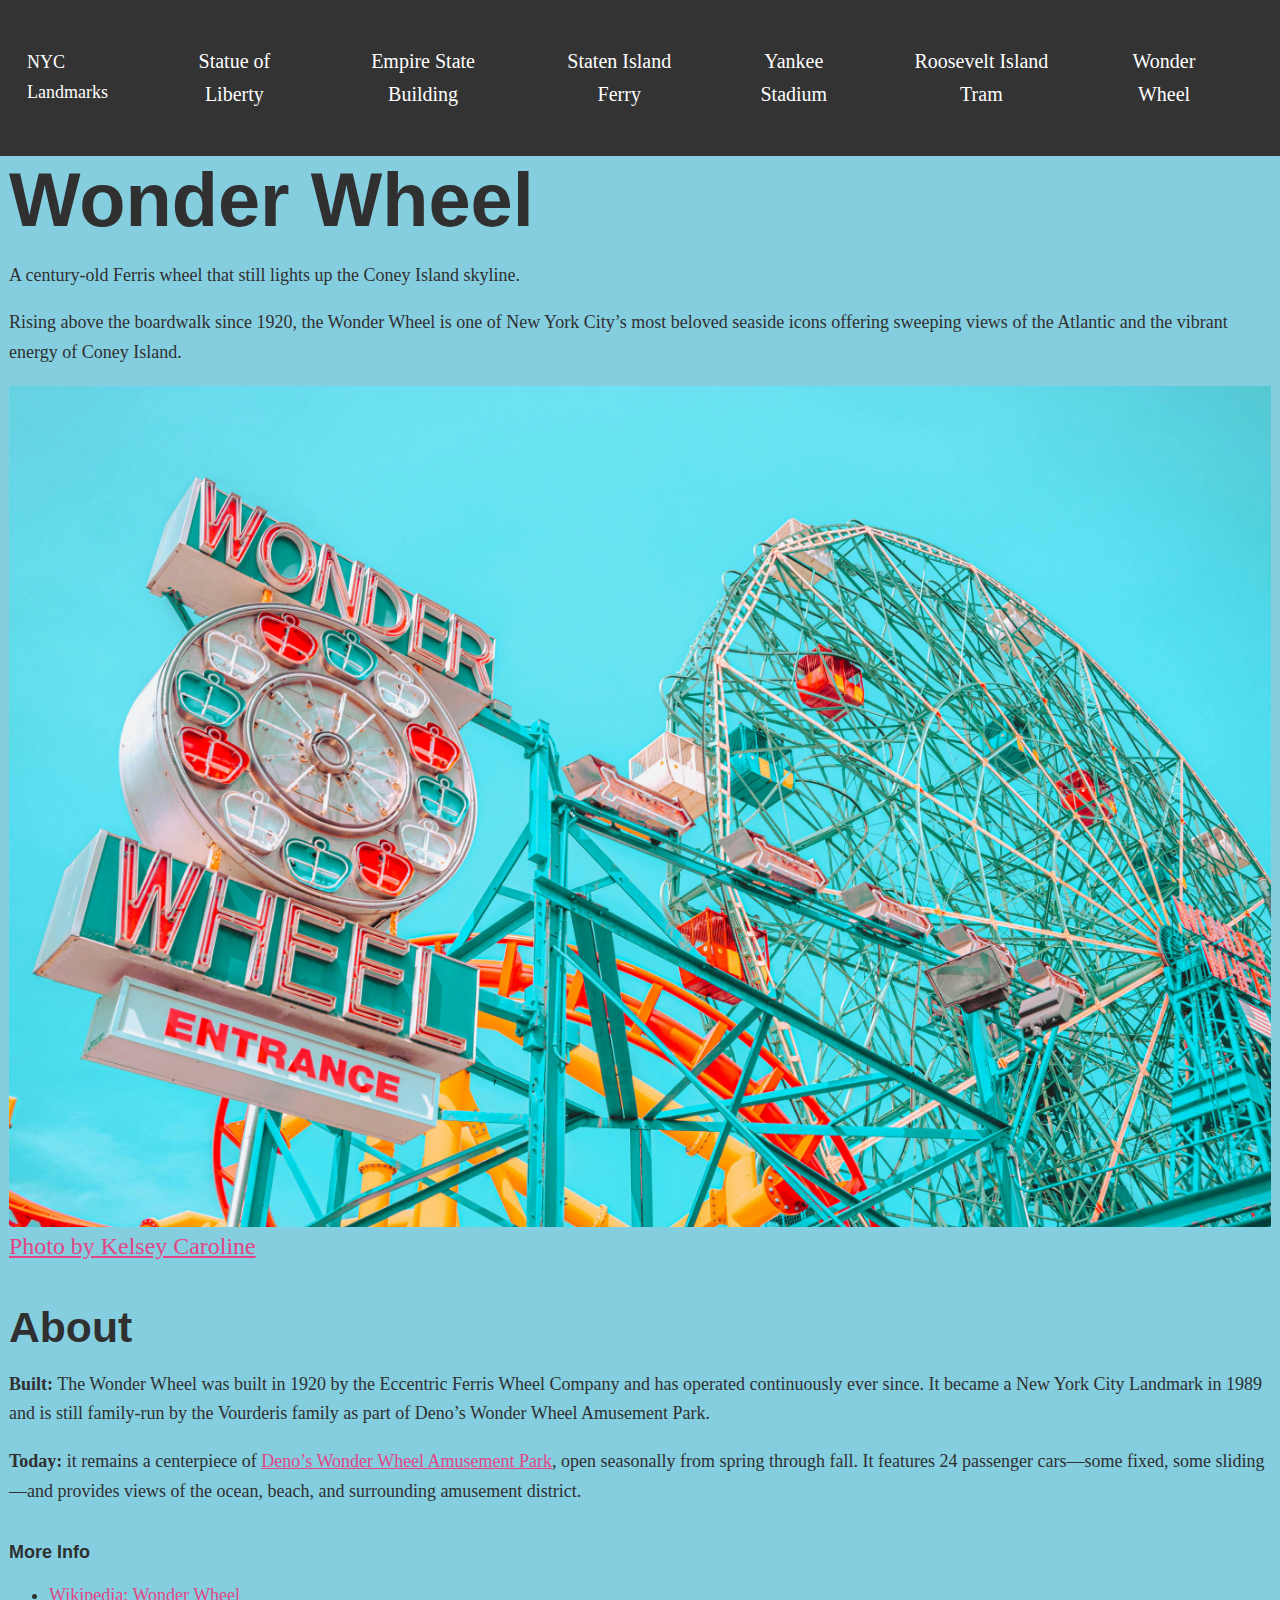
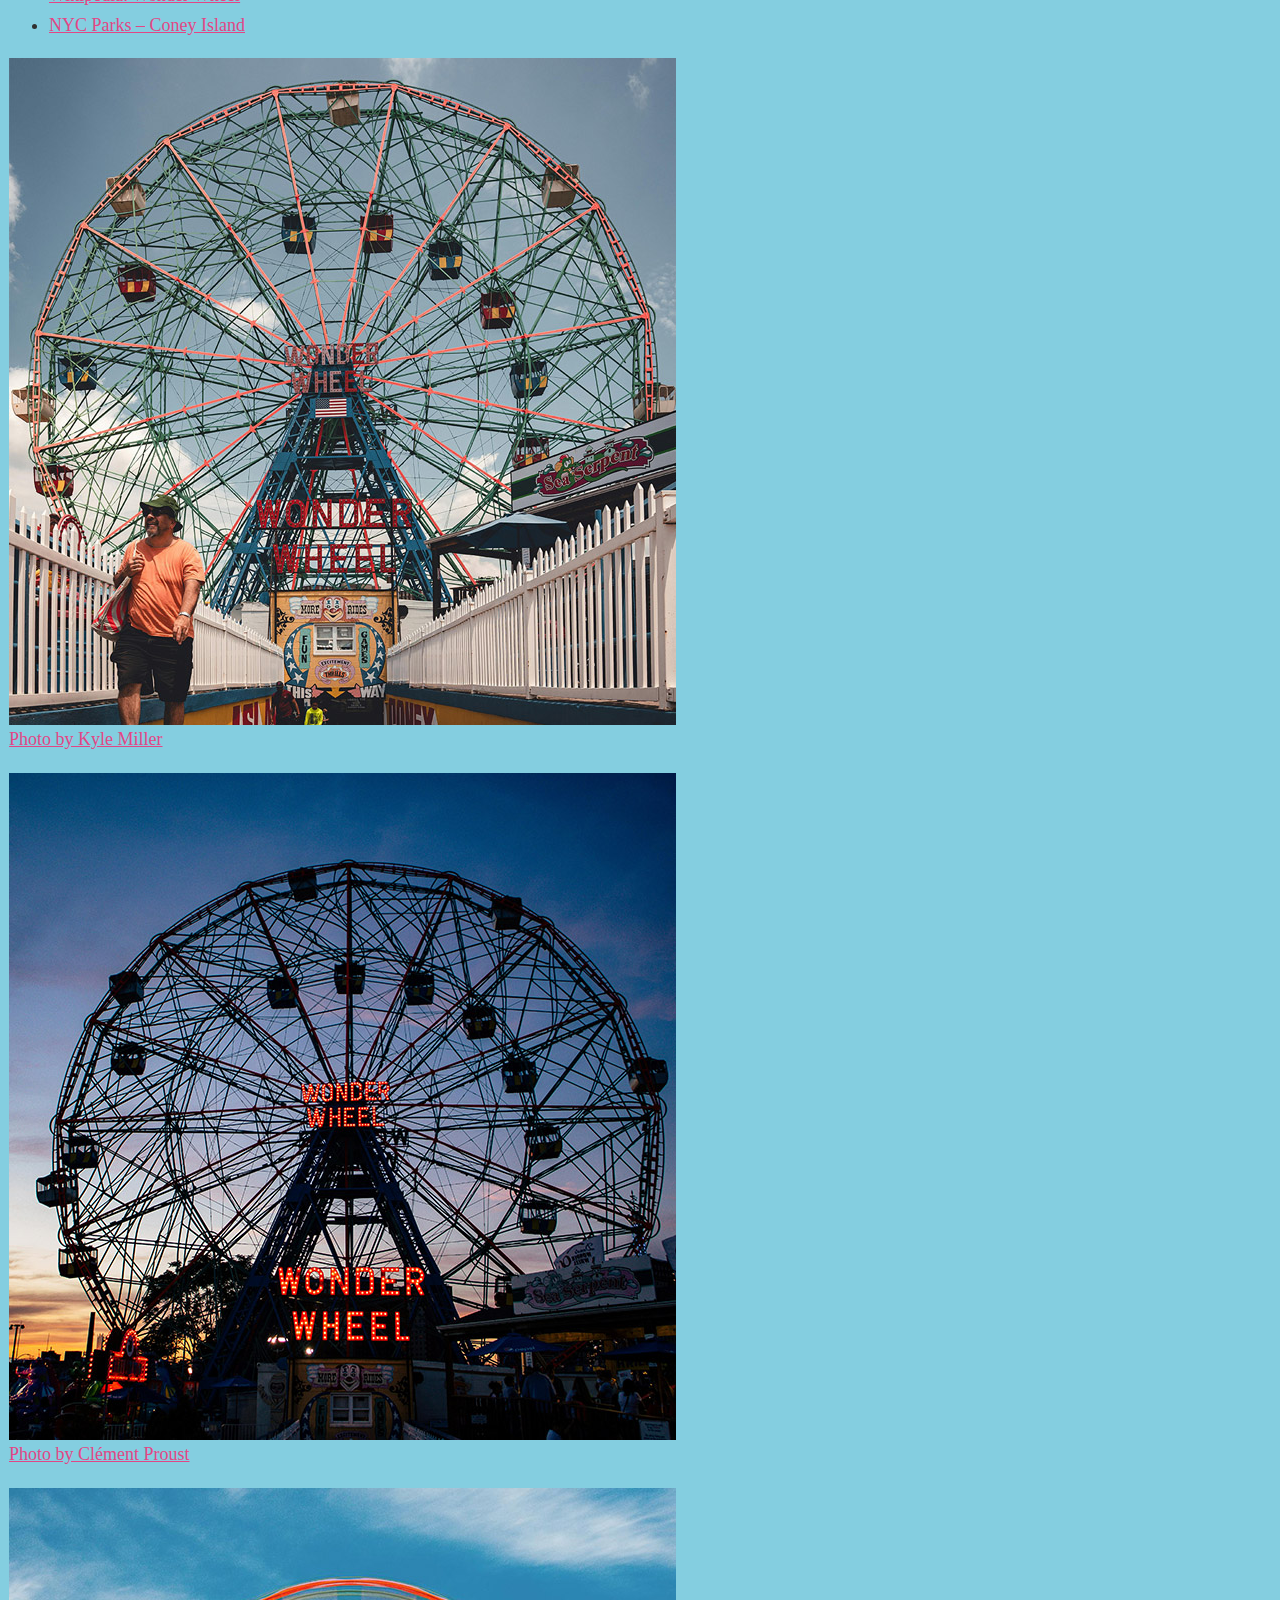
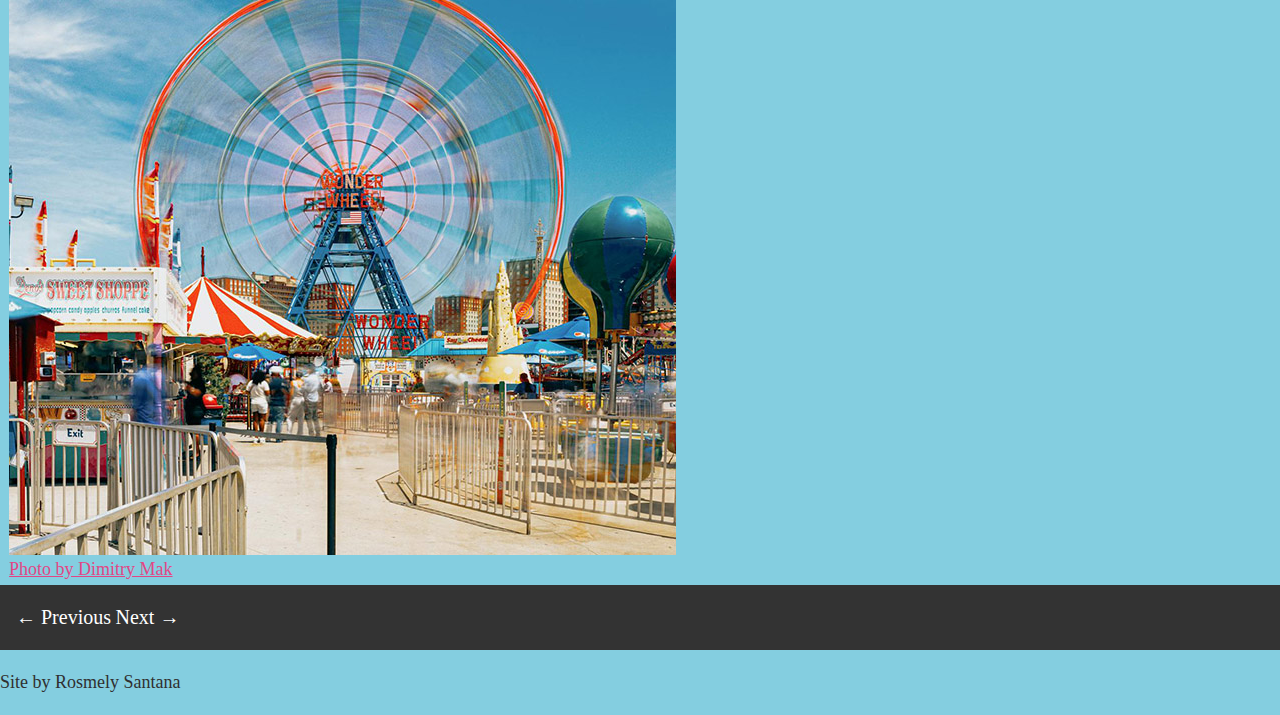
<file: Project2/landmark-wonder.html>
<!DOCTYPE html>
<html lang="en">

<head>
    <meta charset="UTF-8">
    <meta name="viewport" content="width=device-width, initial-scale=1.0">
    <title>NYC Landmarks</title>
    <link rel="stylesheet" href="style.css">
</head>

<body class="landmark-page" id="wonder">
    <header>
        <div class="topbar">
            <a href="index.html" class="logo">NYC Landmarks</a>

            <button type="button" class="menu-button" aria-controls="menu" aria-expanded="false">
                <span class="menu-button-text"></span>
            </button>
        </div>

        <nav aria-label="Primary">
            <ul id="menu" class="menu">
                <li><a href="landmark-liberty.html">Statue of Liberty</a></li>
                <li><a href="landmark-empire.html">Empire State Building</a></li>
                <li><a href="landmark-ferry.html">Staten Island Ferry</a></li>
                <li><a href="landmark-yankee.html">Yankee Stadium</a></li>
                <li><a href="landmark-tram.html">Roosevelt Island Tram</a></li>
                <li><a href="landmark-wonder.html">Wonder Wheel</a></li>
            </ul>
        </nav>
    </header>

    <main>

        <section class="intro">
            <h1>Wonder Wheel</h1>
            <p class="tagline">A century-old Ferris wheel that still lights up the Coney Island skyline.</p>
            <p>Rising above the boardwalk since 1920, the Wonder Wheel is one of New York City’s most beloved seaside
                icons offering sweeping views of the Atlantic and the vibrant energy of Coney Island.</p>
            <figure class="hero">
                <img src="images/pexels-kelsey-caroline-774981359-19122990.jpg"
                    alt="Wonder Wheel entrance on a cloudless sunny day">
                <figcaption><a href="https://www.pexels.com/photo/ferris-wheel-in-amusement-park-19122990/">Photo by
                        Kelsey Caroline</a></figcaption>
            </figure>
        </section>

        <section class="about">
            <h2>About</h2>
            <p><strong>Built:</strong> The Wonder Wheel was built in 1920 by the Eccentric Ferris Wheel Company and has
                operated continuously ever since. It became a New York City Landmark in 1989 and is still family-run by
                the Vourderis family as part of Deno’s Wonder Wheel Amusement Park.</p>
            <p><strong>Today:</strong> it remains a centerpiece of <a href="https://www.denoswonderwheel.com/"
                    target="_blank" rel="noopener">Deno’s Wonder Wheel Amusement Park</a>,
                open seasonally from spring through fall. It features 24 passenger cars—some fixed, some sliding—and
                provides views of the ocean, beach, and surrounding amusement district.</p>
            <h3>More Info</h3>
            <ul>
                <li> <a href="https://en.wikipedia.org/wiki/Wonder_Wheel" target="_blank" rel="noopener">Wikipedia:
                        Wonder Wheel</a> </li>
                <li><a href="https://www.nycgovparks.org/parks/coney-island-beach-and-boardwalk/history" target="_blank"
                        rel="noopener">NYC Parks – Coney Island</a></li>
            </ul>
            <div class="image-grid">
                <figure>
                    <img src="images/square/pexels-kyle-miller-169884138-27462439_sq.jpg"
                        alt="A man walking away from the wonder wheel which is in full view.">
                    <figcaption><a href="https://www.pexels.com/photo/a-man-walking-past-a-ferris-wheel-27462439/">Photo
                            by Kyle Miller</a></figcaption>
                </figure>
                <figure>
                    <img src="images/square/pexels-clement-proust-363898785-24730360_sq.jpg"
                        alt="Wonder wheel at sunset">
                    <figcaption><a href="https://www.pexels.com/photo/denos-wonder-wheel-amusement-park-24730360/">Photo
                            by Clément Proust</a></figcaption>
                </figure>
                <figure>
                    <img src="images/square/pexels-dimitry-mak-1310041547-30911091_sq.jpg"
                        alt="Night view of the Wonder Wheel lit with neon">
                    <figcaption><a
                            href="https://www.pexels.com/photo/colorful-summer-day-at-coney-island-amusement-park-30911091/">Photo
                            by Dimitry Mak</a></figcaption>
                </figure>
            </div>
        </section>
        <nav id="pagination">
            <a class="btn" rel="prev" href="landmark-tram.html">← Previous</a>
            <a class="btn" rel="next" href="landmark-liberty.html">Next →</a>
        </nav>
    </main>

    <footer>
        <p>Site by Rosmely Santana</p>
    </footer>
    <script>
        const menuButton = document.querySelector('.menu-button');
        const menu = document.querySelector('.menu');

        menuButton.addEventListener('click', () => {
            const isOpen = menu.classList.toggle('is-open');
            menuButton.setAttribute('aria-expanded', isOpen);
        });
    </script>


</body>

</html>
</file>
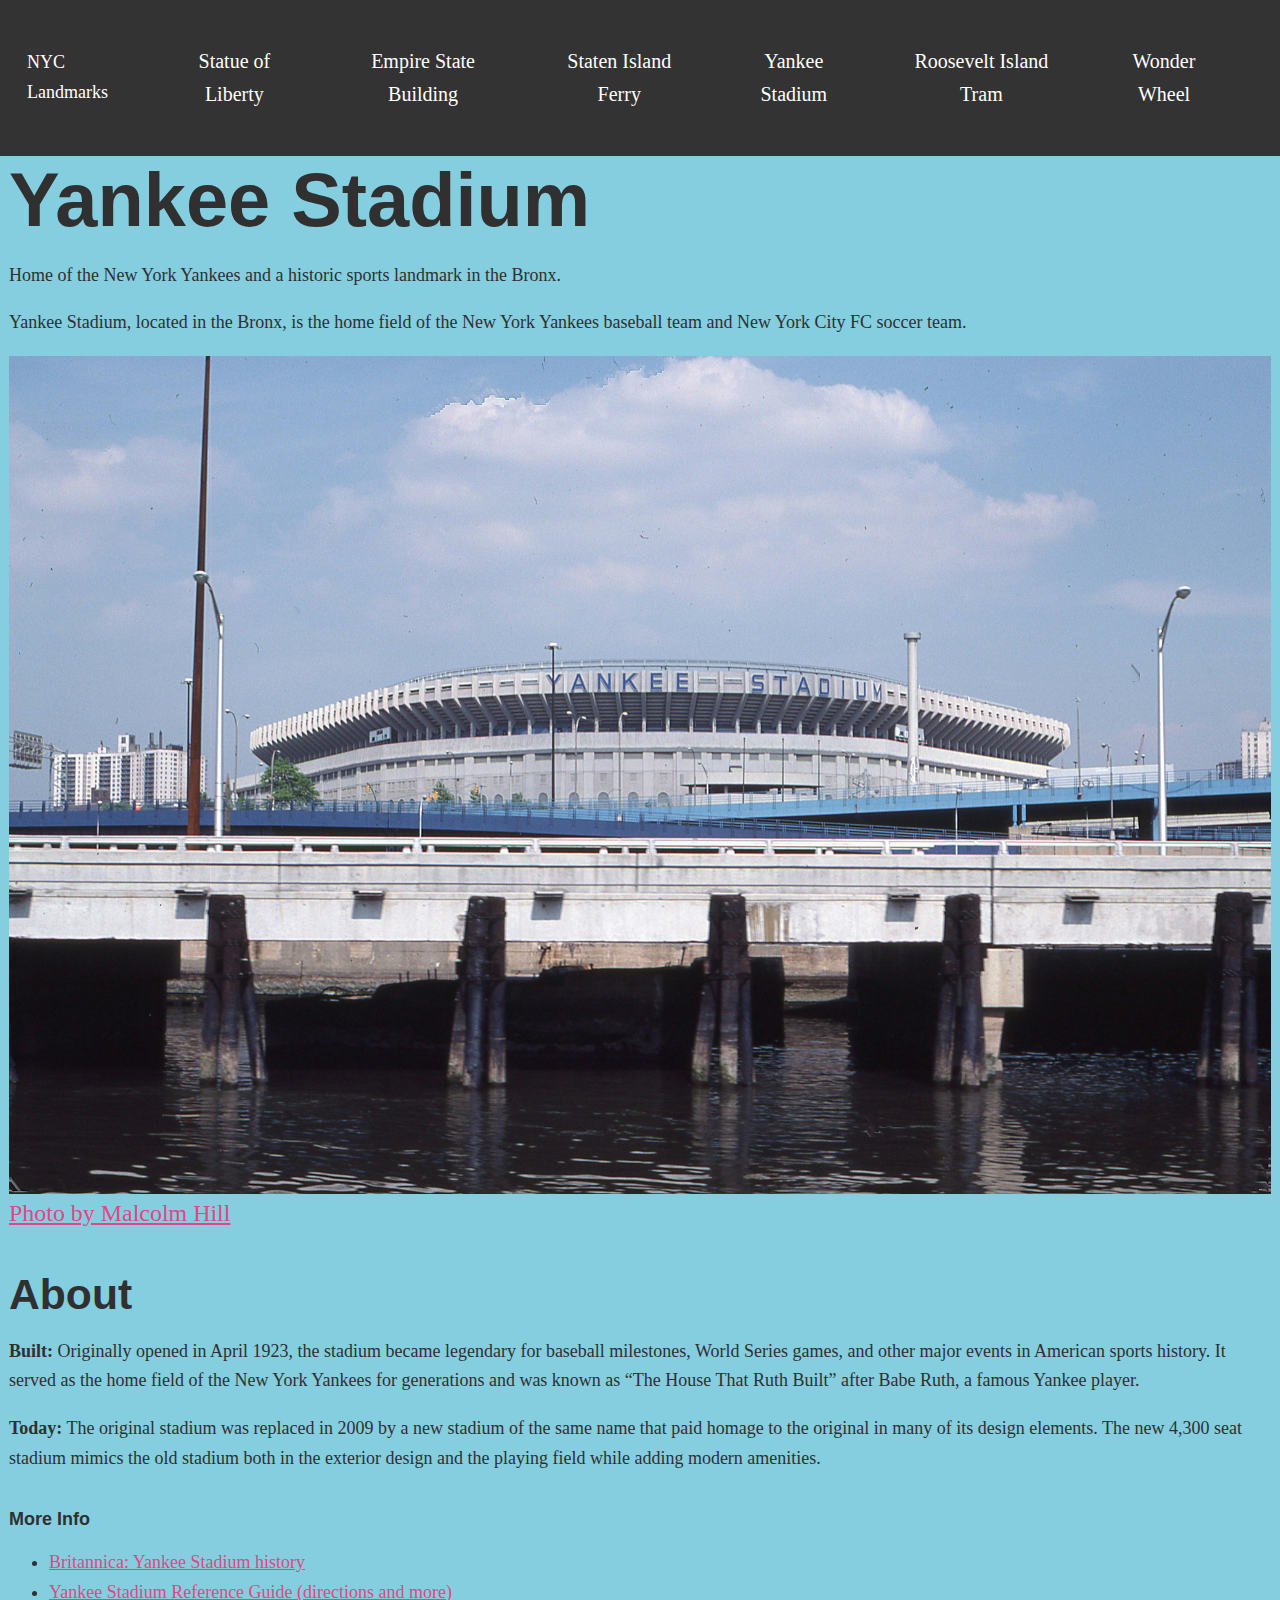
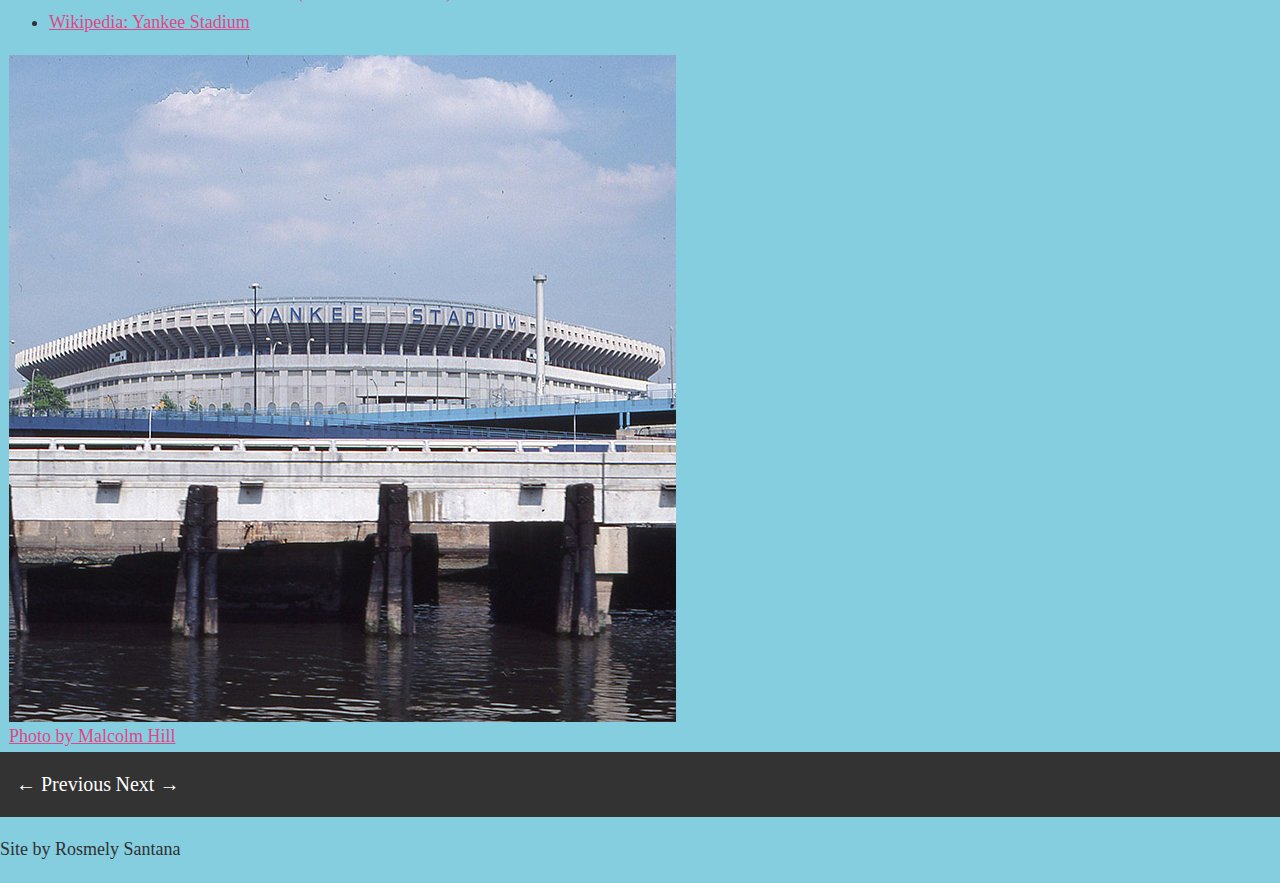
<file: Project2/landmark-yankee.html>
<!DOCTYPE html>
<html lang="en">

<head>
    <meta charset="UTF-8">
    <meta name="viewport" content="width=device-width, initial-scale=1.0">
    <title>Yankee Stadium</title>
    <link rel="stylesheet" href="style.css">
</head>

<body class="landmark-page" id="yankee">
    <header>
        <div class="topbar">
            <a href="index.html" class="logo">NYC Landmarks</a>

            <button type="button" class="menu-button" aria-controls="menu" aria-expanded="false">
                <span class="menu-button-text"></span>
            </button>
        </div>

        <nav aria-label="Primary">
            <ul id="menu" class="menu">
                <li><a href="landmark-liberty.html">Statue of Liberty</a></li>
                <li><a href="landmark-empire.html">Empire State Building</a></li>
                <li><a href="landmark-ferry.html">Staten Island Ferry</a></li>
                <li><a href="landmark-yankee.html">Yankee Stadium</a></li>
                <li><a href="landmark-tram.html">Roosevelt Island Tram</a></li>
                <li><a href="landmark-wonder.html">Wonder Wheel</a></li>
            </ul>
        </nav>
    </header>

    <main>

        <section class="intro">
            <h1>Yankee Stadium</h1>
            <p class="tagline">Home of the New York Yankees and a historic sports landmark in the Bronx.</p>
            <p>Yankee Stadium, located in the Bronx, is the home field of the New York Yankees baseball team and New York City FC soccer team.</p>
            <figure class="hero">
                <img src="images/pexels-malcolmhill-12360516.jpg" alt="Yankee Stadium">
                <figcaption><a href="https://www.pexels.com/photo/yankee-stadium-under-the-blue-sky-12360516/">Photo by Malcolm Hill</a></figcaption>
            </figure>
        </section>

        <section class="about">
            <h2>About</h2>
            <p><strong>Built:</strong> Originally opened in April 1923, the stadium became legendary for baseball milestones, World Series games, and other major events in American sports history. It served as the home field of the New York Yankees for generations and was known as “The House That Ruth Built” after Babe Ruth, a famous Yankee player.</p>

            <p><strong>Today:</strong> The original stadium was replaced in 2009 by a new stadium of the same name that paid homage to the original in many of its design elements. The new 4,300 seat stadium mimics the old stadium both in the exterior design and the playing field while adding modern amenities.</p>

            <h3>More Info</h3>
            <ul>
                <li><a href="https://www.britannica.com/place/Yankee-Stadium" target="_blank" rel="noopener">Britannica: Yankee Stadium history</a></li>
                <li><a href="https://www.mlb.com/yankees/ballpark/information" target="_blank" rel="noopener">Yankee Stadium Reference Guide (directions and more)</a></li>
                <li><a href="https://en.wikipedia.org/wiki/Yankee_Stadium" target="_blank" rel="noopener">Wikipedia: Yankee Stadium</a></li>
            </ul>

            <div class="image-grid">
                <figure>
                    <img src="images/square/pexels-malcolmhill-12360516_sq_square.jpg" alt="Yankee Stadium exterior">
                    <figcaption><a href="https://www.pexels.com/photo/yankee-stadium-under-the-blue-sky-12360516/">Photo by Malcolm Hill</a></figcaption>
                </figure>
            </div>
        </section>
        <nav id="pagination">
            <a class="btn" rel="prev" href="landmark-empire.html">← Previous</a>
            <a class="btn" rel="next" href="landmark-ferry.html">Next →</a>
        </nav>
    </main>

    <footer>
        <p>Site by Rosmely Santana</p>
    </footer>
    <script>
        const menuButton = document.querySelector('.menu-button');
        const menu = document.querySelector('.menu');

        menuButton.addEventListener('click', () => {
            const isOpen = menu.classList.toggle('is-open');
            menuButton.setAttribute('aria-expanded', isOpen);
        });
    </script>


</body>

</html>
</file>
<file: Project2/style.css>
:root {
  --text-size-xs: 0.56rem;
  --text-size-sm: 0.75rem;
  --text-size-md: 1rem;
  --text-size-lg: 1.33rem;
  --text-size-xl: 1.78rem;
  --text-size-xl: 2.37rem;
  --text-size-3xl: 3.16rem;
  --text-size-4xl: 4.21rem;
  --text-size-5xl: 5.61rem;
  --Line-height-base: 1.65;
  --line-height-headings: 1.15;
  --Line-length: 70ch;
  /* max width of a line of text */
  --headings-family: "Bricolage Grotesque", sans-serif;
  --base-family: "Lexend", sans-serif;

  /*color styles */
  --primary-text: rgba(48, 48, 48, 1);
  --primary-background: rgba(132, 206, 224, 1);
  --secondary-text: ■rgba(230，138, 115, 1);
  --secondary-background: rgba(48, 48, 48, 1);
  --action: rgba(226, 70, 133, 1);
  --action-hover: hsl(336, 73%, 38%);
  --highlight: #B3F793;

  /* Spacing Units */
  --space-unit: 1rem;
  --space-xs: calc(var(--space-unit) * 0.25);
  --space-sm: calc(var(--space-unit) * 0.5);
  --space-md: calc(var(--space-unit) * 1);
  --space-lg: calc(var(--space-unit) * 1.5);
  --space-xl: calc(var(--space-unit) * 2);
  --space-xxl: calc(var(--space-unit) * 3);
}

html {
  font-size: 16px;
}
@media (min-width: 684px) {
  html {
    font-size: 18px;
  }
}
@media (min-width: 1375px) {
  html {
    font-size: 24px;
  }
}

body {
  font-size: var(--base-family);
  font-weight: false;
  line-height: var(--Line-height-base);
  margin: 0;
  padding: 0;
  background-color: var(--primary-background);
  color: var(--primary-text);
}

p {
  font-size: var(--text-size-md);
  margin-bottom: 1rem;
}

a {
  color: var(--action);
}

a:hover {
  color: var(--action-hover);
}

a :visited {
  color: var(--action-hover);
}

h1,
h2,
h3,
h4,
h5 {
  font-family: var(--headings-family);
  font-weight: true;
  line-height: var(--line-height-headings);
  margin-top: var(--space-xl);
  margin-bottom: var(--space-sm);
}

h1,
.text-size-h1 {
  font-family: var(--headings-family);
  font-weight: 700;
  margin-top: 0;
  font-size: var(--text-size-4xl);
}

h2,
.text-size-h2 {
  font-size: var(--text-size-xl)
}

h3,
.text-size-h3 {
  font-size: var(--text-size-2xl)
}

h4,
.text-size-h4 {
  font-size: var(--text-size-xl)
}

h5,
.text-size-h5 {
  font-size: var(--text-size-lg)
}

.text-caption{
  font-size: var(--text-size-sm);
}

small,
.text-small {
  font-size: var(--text-size-xs);
}

figure {
  position: relative;
}

figure img{
  vertical-align: middle;
  /*removes gap below image */
}

.text-caption {
  margin: 0;
  padding: .5rem;
  position: absolute;
  bottom: -3px;
  right: 0;
  background-color: rgba(255, 255, 255, .8);
}

.intro {
  font-size: var(--text-size-lg);
}

.site-title {
  font-family: var(--headings-family);
  font-weight: 100;
  font-size: var(--text-size-xl);
}

/*basic responsive images css */
img, video{
  max-width:100%;
  height: auto;
}

.landmarks-grid {
  display: grid;
  grid: gap 1rem;
  grid-template-columns: repeat(auto-fit, minmax(250px, 1fr));
}

figure {
  margin: 0;
}

.text-content {
  max-width: var(--Line-length);
  margin: 0 auto;
  padding: 0.5rem;
}

/*------------------------------------
Responsive video 
-----------------------*/

.videoWrapper {
	position: relative;
	padding-top: 25px;
	height: 0;
  clear:both;
}

/* 16:9 aspect ratio wrapper */
.videoWrapper.ratio-16-9{
    padding-bottom: 56.25%; /* 9 ÷ 16 = .5625 which is 56.25% */
}

/* 4:3 aspect ratio wrapper */
.videoWrapper.ratio-4-3{
    padding-bottom: 75%; /* 3 ÷ 4 = .75 which is 75% */
}

.videoWrapper iframe {
	position: absolute;
	top: 0;
	left: 0;
	width: 100%;
	height: 100%;
}

.featured-landmark {
  background-color: var(--highlight);
}

.featured-landmark picture {
  display: block;
  max-width: var(--Line-length);
  margin: 0 auto;
  background-color: var(--highlight);
}

/*--------------
cards
----------------*/
.landmarks-grid {
  padding: 1rem;
}

.landmark {
  display: flex;
  flex-direction: column;
  /* padding:.5rem; */
  background-color: var(--secondary-background);
  color: var(--secondary-text);
  border-radius: 20px;
  overflow: hidden;
  box-shadow: 5px 5px 10px rgba(20, 20, 20, .4);
}

.landmark h3 {
  margin-top: .5rem;
  margin-bottom: 0;
  padding: 0 .5rem;
}

.video-tour {
  padding: 2rem;
}

.header {
  padding: 1rem;
}

.footer {
  text-align: center;
  border-top: 1px solid #666666;
  margin-top: 3rem;
  padding-top: 2rem
}

/*----------------
Styling for individual landmark pages
------------------*/  
.landmark-page .intro{
  padding: 0 var(--space-sm);
}
.landmark-page .about{
  padding: 0 var(--space-sm);
}
.landmark-page .image-grid{
  display: grid;
  grid-template-columns: 1fr;
  gap: var(--space-md);
}
.landmark-page .figcaption{
  position: absolute;
  bottom: 0;
  right: 0;
  background-color: rgba(255, 255, 255, .8);
  padding: var(--space-xs);
}
@media (min-width: 684px){
  .landmark-page .image-grid{
    grid-template-columns: repeat (2, 1fr);
  }
}
@media (min-width: 1375px){
  .landmark-page .image-grid{
    grid-template-columns: repeat (3, 1fr);
  }
}

.image-box{
  border:2px solid red;
  width: 85%;
}

/*max-width: 100%;  this is the main thing that forces the image to fit in the containe */
/* height: auto; included for clarity, the height adjusts the same as the width*/
.responsive img{
  max-width: 100%;
  height: auto;
}
:root {
  --clr-nav: #ffffff;
  --clr-nav-hover: #333333;
  --clr-nav-hover-bg: #ffffff;
  --clr-nav-background: #333333;
  /* These change the easing of transitions, used on menu button */
  --ease-standard: cubic-bezier(0.25, 0.1, 0.25, 1);/* ease in and out */
  --ease-in: cubic-bezier(0.42, 0, 1, 1);/* ease in */
  --ease-out: cubic-bezier(0, 0, 0.58, 1);/* ease out */
  --ease-in-out: cubic-bezier(0.42, 0, 0.58, 1); /* ease in and out, more pronounced */
}

/* Header as a vertical stack: topbar, then nav */
header {
  background: var(--clr-nav-background);
  color: var(--clr-nav);
}

/* Top row: logo + hamburger aligned horizontally */
.topbar {
  display: flex;
  align-items: center;
  justify-content: space-between;
  gap: 1rem;
  padding: 1rem;
}

.logo {
  color: var(--clr-nav);
  text-decoration: none;
  /* You will need to add the font styling (size, color etc) here */
}

/* Menu/Close button */
.menu-button {
  appearance: none;
  background: transparent;
  border: 0;
  padding: 0.5rem 1rem;
  color: var(--clr-nav);
  font-size: 1rem;
  font-weight: 500;
  cursor: pointer;
  transition: opacity 200ms var(--ease-standard);
}

.menu-button:hover {
  opacity: 0.8;
}

/* Toggle text: "Menu" → "Close" */
.menu-button-text::before {
  content: "Landmarks";
}

.menu-button[aria-expanded="true"] .menu-button-text::before {
  content: "Close";
}

/* Nav (below topbar) */
nav {
  background: var(--clr-nav-background);
}

/* Collapsed menu by default */
.menu {
  list-style: none;
  margin: 0;
  padding: 0;
  overflow: hidden;

  /* Smooth collapse/expand with gentle fade */
  max-height: 0;
  opacity: 0;
  transition:
    max-height 520ms var(--ease-in-out),
    opacity 260ms var(--ease-in-out);
}

/* Expanded state (JS toggles .is-open on the UL) */
.menu.is-open {
  max-height: 80vh;
  opacity: 1;
}

/* Vertical, full-width items */
.menu li + li {
  border-top: 2px solid rgba(255,255,255,0.45);
}

.menu a {
  display: block;
  padding: 1rem;
  text-align: center;
  color: var(--clr-nav);
  text-decoration: none;
}

.menu a:hover,
.menu a:focus-visible {
  background: var(--clr-nav-hover-bg);
  color: var(--clr-nav-hover);
  outline: none;
}

@media (prefers-reduced-motion: reduce) {
  .menu { transition: none; }
}

/* Desktop: horizontal layout, inline logo & nav */
@media (min-width: 1240px) {
  /* Header becomes horizontal flex container */
  header {
    display: flex;
    align-items: center;
    justify-content: space-between;
    padding: 1rem 1.5rem;
  }

  /* Hide the topbar wrapper since header is now flex */
  .topbar {
    display: contents; /* children become direct flex items of header */
  }

  /* Hide hamburger button */
  .menu-button {
    display: none;
  }

  /* Nav aligns with header */
  nav {
    background: transparent;
  }

  /* Always show menu, horizontal layout */
  .menu {
    max-height: none;
    opacity: 1;
    overflow: visible;
    transition: none;
    
    display: flex;
    gap: 0.5rem;
  }

  /* Remove vertical borders */
  .menu li + li {
    border-top: none;
  }

  /* Button-like nav items with centered text */
  .menu a {
    display: inline-block;
    padding: 0.6rem 1.2rem;
    border-radius: 6px;
    text-align: center;
    transition: 
      background 180ms var(--ease-standard),
      color 180ms var(--ease-standard);
  }

  .menu a:hover,
  .menu a:focus-visible {
    background: var(--clr-nav-hover-bg);
    color: var(--clr-nav-hover);
  }
}
/* ===== Navigation Desktop ===== */
nav {
  background: #333;
  padding: 16px;
}

nav ul {
  list-style: none;
  display: flex;
  justify-content: center;
  gap: 40px;
  margin: 0;
  padding: 0;
}

nav a {
  color: white;
  text-decoration: none;
  font-size: 20px;
  font-weight: 500;
}

nav a:hover {
  opacity: .7;
}

/* ===== Mobile Navigation Default (hidden menu) ===== */
.menu-toggle {
  display: none;
  background: #333;
  color: white;
  padding: 16px;
  font-size: 22px;
  cursor: pointer;
  width: 100%;
  text-align: left;
  border: none;
}

.close-menu {
  display: none;
  background: #333;
  color: white;
  font-size: 20px;
  padding: 14px;
  text-align: right;
  cursor: pointer;
}

/* ===== MOBILE MODE ===== */
@media (max-width: 768px) {

  nav ul {
    display: none;
    flex-direction: column;
    text-align: center;
    gap: 0;
  }

  nav ul li {
    padding: 18px;
    border-bottom: 1px solid #777;
  }

  .menu-toggle {
    display: block;
  }

  nav.open ul {
    display: flex;
  }

  nav.open .close-menu {
    display: block;
  }
}
</file>
